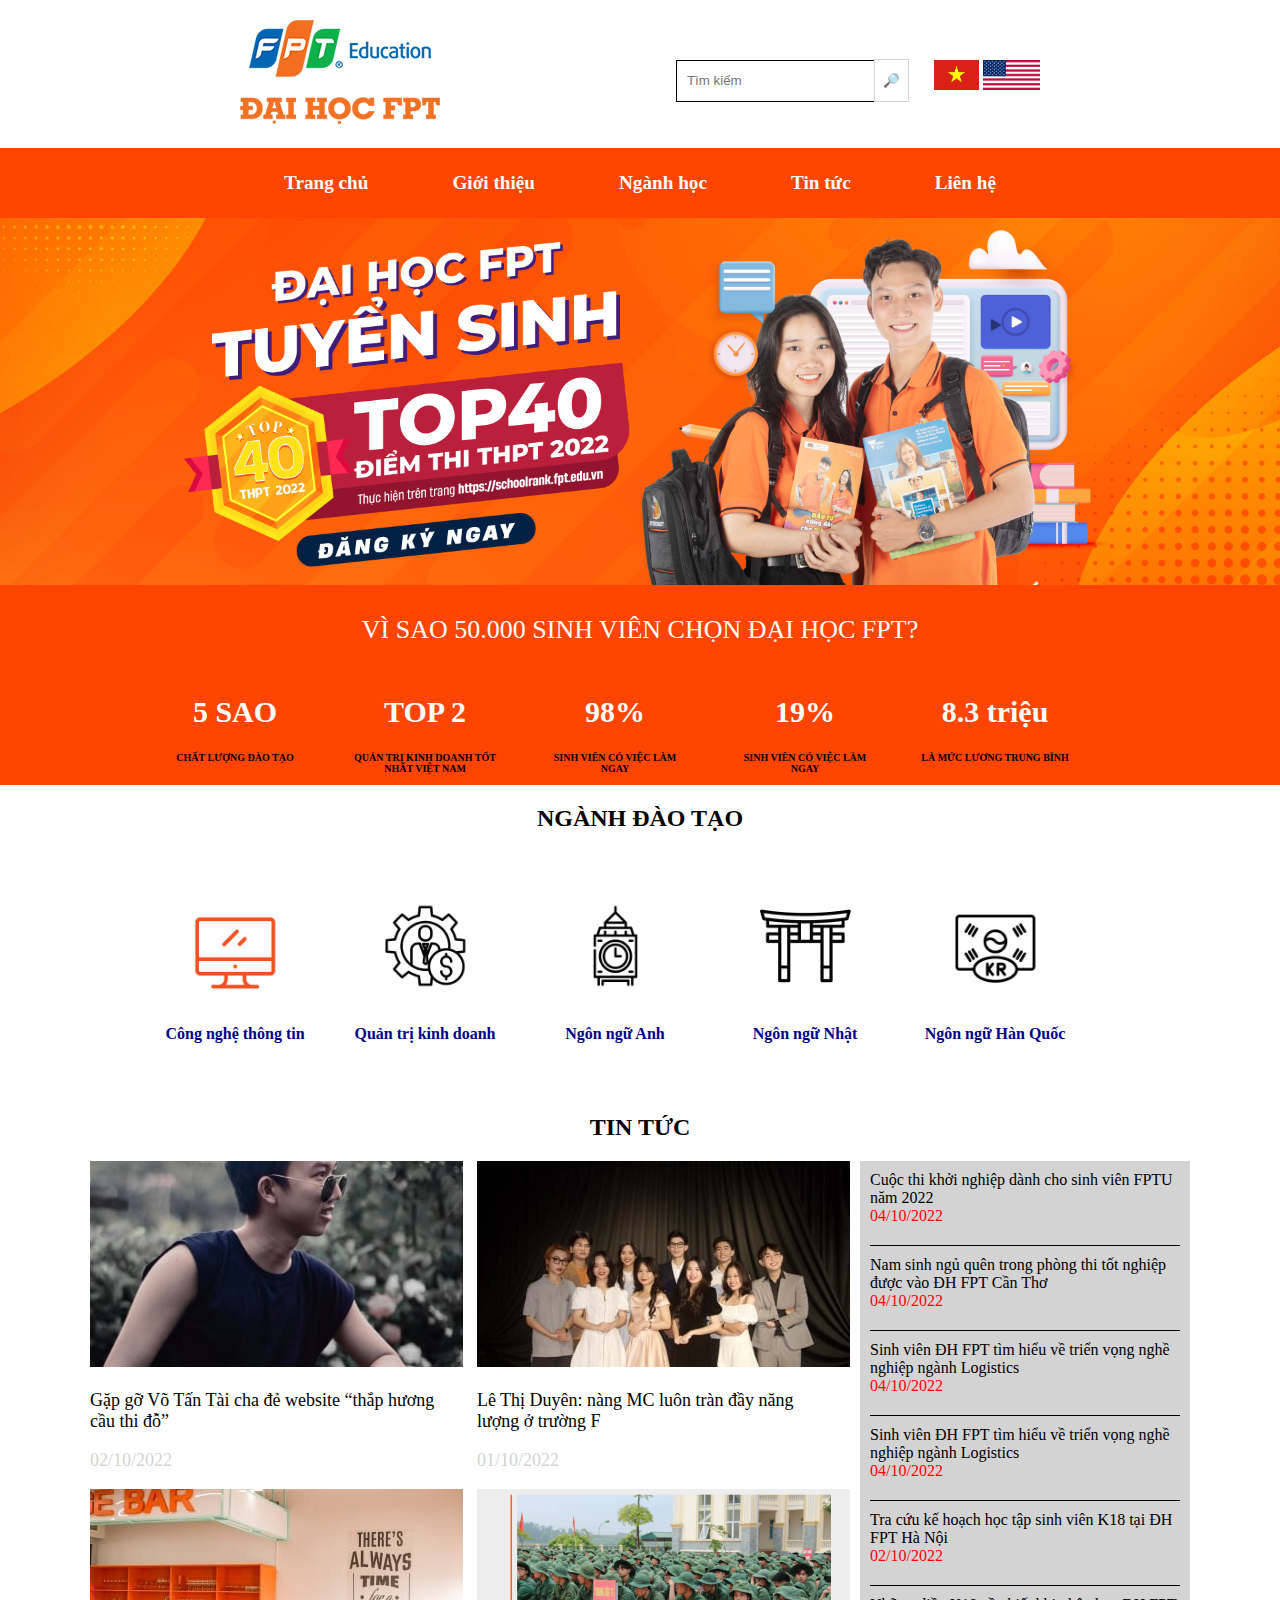
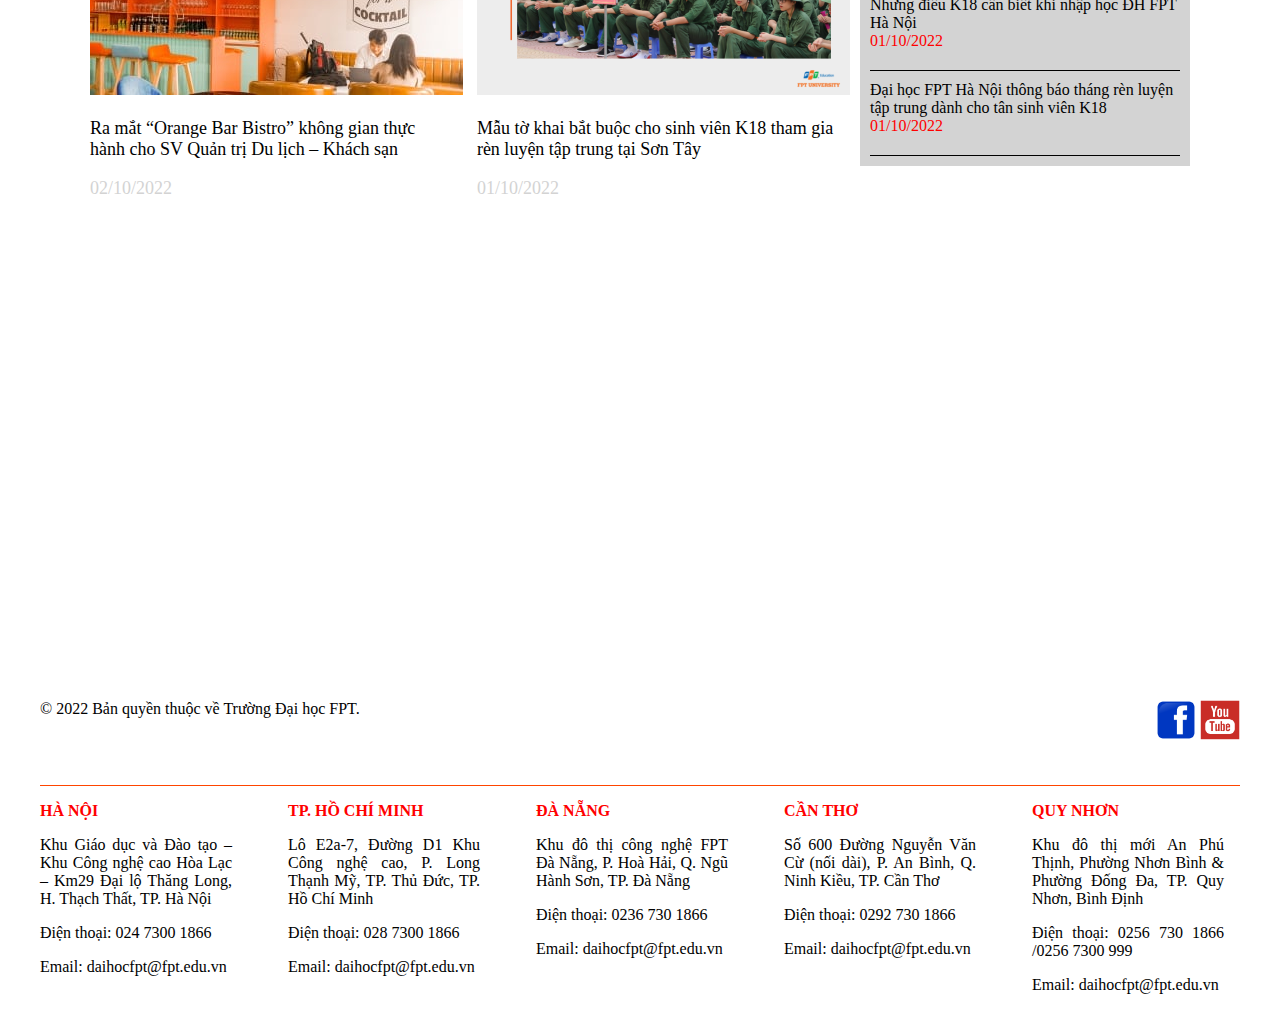
<file: index.html>
<!DOCTYPE html>
<html lang="en">

<head>
    <meta charset="UTF-8">
    <meta http-equiv="X-UA-Compatible" content="IE=edge">
    <meta name="viewport" content="width=device-width, initial-scale=1.0">
    <title>Trang chủ</title>
    <link rel="stylesheet" href="css/style.css">
</head>

<body>
    <header>
        <div class="header">
            <img class="logo" src="images/logo.png" alt="">
            <div class="header-right">
                <div class="header-right-right">
                    <img src="images/vn.png" alt="">
                    <img src="images/us.png" alt="">
                </div>
                <form class="header-right" action="">
                    <input class="tim-kiem" type="text" placeholder="Tìm kiếm">
                    <button class="nut-tim-kỉem">🔎</button>
                </form>
            </div>
        </div>
    </header>
    <nav class="menu">
        <ul>
            <li><a href="index.html">Trang chủ</a></li>
            <li><a href="gttapdoanfpt.html">Giới thiệu</a></li>
            <li>
                <a href="nganhdaotao.html">Ngành học</a>
                <ul>
                    <li><a href="nganhhoc.html">Công nghệ thông tin</a></li>
                    <li><a href="nganhhoc.html">Quản trị kinh doanh</a></li>
                    <li><a href="nganhhoc.html">Ngôn ngữ Anh</a></li>
                    <li><a href="nganhhoc.html">Ngôn ngữ Nhật</a></li>
                    <li><a href="nganhhoc.html">Ngôn ngữ Hàn Quốc</a></li>
                </ul>
            </li>
            <li><a href="tintuc.html">Tin tức</a></li>
            <li><a href="contact.html">Liên hệ</a></li>
        </ul>
    </nav>
    <img class="banner" src="images/banner.png" alt="">
    <article>
        <div class="info">
            <div class="info-top">
                VÌ SAO 50.000 SINH VIÊN CHỌN ĐẠI HỌC FPT?
            </div>
            <div class="info-bottom">
                <div class="cl">
                    <div class="title-info">5 SAO</div>
                    <div class="content-info">CHẤT LƯỢNG ĐÀO TẠO</div>
                </div>
                <div class="cl">
                    <div class="title-info">TOP 2</div>
                    <div class="content-info">QUẢN TRỊ KINH DOANH
                        TỐT NHẤT VIỆT NAM</div>
                </div>
                <div class="cl">
                    <div class="title-info">98%</div>
                    <div class="content-info">SINH VIÊN CÓ
                        VIỆC LÀM NGAY</div>
                </div>
                <div class="cl">
                    <div class="title-info">19%</div>
                    <div class="content-info">SINH VIÊN CÓ
                        VIỆC LÀM NGAY</div>
                </div>
                <div class="cl">
                    <div class="title-info">8.3 triệu</div>
                    <div class="content-info">LÀ MỨC LƯƠNG
                        TRUNG BÌNH</div>
                </div>
            </div>
        </div>

        <div class="nganhdt">
            <h2>NGÀNH ĐÀO TẠO</h2>
            <a class="coldt" href="nganhdaotao.html">
                <img src="images/course_8.webp" alt="">
                <div class="nddt">
                    Công nghệ thông tin
                </div>
            </a>
            <a class="coldt" href="nganhdaotao.html">
                <img src="images/course_11056.webp" alt="">
                <div class="nddt">
                    Quản trị kinh doanh
                </div>
            </a>
            <a class="coldt" href="nganhdaotao.html">
                <img src="images/course_27.webp" alt="">
                <div class="nddt">
                    Ngôn ngữ Anh
                </div>
            </a>
            <a class="coldt" href="nganhdaotao.html">
                <img src="images/course_28.webp" alt="">
                <div class="nddt">
                    Ngôn ngữ Nhật
                </div>
            </a>
            <a class="coldt" href="nganhdaotao.html">
                <img src="images/course_4471.webp" alt="">
                <div class="nddt">
                    Ngôn ngữ Hàn Quốc
                </div>
            </a>
        </div>
        <div class="tin-tuc-chu">
            <h2>TIN TỨC</h2>
            <div class="tin">
                <div class="tin-tuc-trai">
                    <div class="h">
                        <div class="tintuc1">
                            <a href="tin-tuc-chi-tiet.html">
                                <img src="images/trang-chu-tin-trai1.webp" alt="">
                                <p>Gặp gỡ Võ Tấn Tài cha đẻ website “thắp hương cầu thi đỗ”</p>
                                <p class="ngay">02/10/2022</p>
                            </a>

                        </div>
                        <div class="tintuc2">
                            <a href="tin-tuc-chi-tiet.html">
                                <img src="images/trang-chu-tin-trai2.webp" alt="">
                                <p>Lê Thị Duyên: nàng MC luôn tràn đầy năng lượng ở trường F</p>
                                <p class="ngay">01/10/2022</p>
                            </a>
                        </div>
                    </div>
                    <div class="h">
                        <div class="tintuc1">
                            <a href="tin-tuc-chi-tiet.html">
                                <img src="images/trang-chu-tin-trai3.webp" alt="">
                                <p>Ra mắt “Orange Bar Bistro” không gian thực hành cho SV Quản trị Du lịch – Khách sạn
                                </p>
                                <p class="ngay">02/10/2022</p>
                            </a>

                        </div>
                        <div class="tintuc2">
                            <a href="tin-tuc-chi-tiet.html">
                                <img src="images/trang-chu-tin-trai4.webp" alt="">
                                <p>Mẫu tờ khai bắt buộc cho sinh viên K18 tham gia rèn luyện tập trung tại Sơn Tây</p>
                                <p class="ngay">01/10/2022</p>
                            </a>
                        </div>
                    </div>
                </div>
                <div class="tin-tuc-phai">
                    <div class="tin-phai">
                        <a href="tin-tuc-chi-tiet.html">Cuộc thi khởi nghiệp dành cho sinh viên FPTU năm 2022 <br>
                            <span>04/10/2022</span>
                        </a>
                    </div>
                    <div class="tin-phai">
                        <a href="tin-tuc-chi-tiet.html">Nam sinh ngủ quên trong phòng thi tốt nghiệp được vào ĐH FPT Cần
                            Thơ<br>
                            <span>04/10/2022</span>
                        </a>
                    </div>
                    <div class="tin-phai">
                        <a href="tin-tuc-chi-tiet.html">Sinh viên ĐH FPT tìm hiểu về triển vọng nghề nghiệp ngành
                            Logistics<br>
                            <span>04/10/2022</span>
                        </a>
                    </div>
                    <div class="tin-phai">
                        <a href="tin-tuc-chi-tiet.html">Sinh viên ĐH FPT tìm hiểu về triển vọng nghề nghiệp ngành
                            Logistics<br>
                            <span>04/10/2022</span>
                        </a>
                    </div>
                    <div class="tin-phai">
                        <a href="tin-tuc-chi-tiet.html">Tra cứu kế hoạch học tập sinh viên K18 tại ĐH FPT Hà Nội<br>
                            <span>02/10/2022</span>
                        </a>
                    </div>
                    <div class="tin-phai">
                        <a href="tin-tuc-chi-tiet.html">Những điều K18 cần biết khi nhập học ĐH FPT Hà Nội<br>
                            <span>01/10/2022</span>
                        </a>
                    </div>
                    <div class="tin-phai">
                        <a href="tin-tuc-chi-tiet.html">Đại học FPT Hà Nội thông báo tháng rèn luyện tập trung dành cho
                            tân sinh viên K18<br>
                            <span>01/10/2022</span>
                        </a>
                    </div>
                </div>
            </div>
        </div>
        <div class="intro">
            <iframe width="560" height="315" src="https://www.youtube.com/embed/5BQ00cZzIk0"
                title="YouTube video player" frameborder="0"
                allow="accelerometer; autoplay; clipboard-write; encrypted-media; gyroscope; picture-in-picture"
                allowfullscreen></iframe>
        </div>
    </article>
    <footer>
        <div class="footer-top">
            <p class="copyright">© 2022 Bản quyền thuộc về Trường Đại học FPT.</p>
            <p class="facebook">
                <a href="https://www.facebook.com/daihocfpt"><img src="images/facebook-logo-3.png" alt=""></a>
                <a href="https://www.youtube.com/channel/UC4vAAvyjYMpirmYayY4_lHQ/featured"><img src="images/youtube-logo-icon-vector-27990510.jpg " alt=""></a>
            </p>
        </div>
        <div class="col-1">
            <p class="cs">HÀ NỘI</p>
            <p>Khu Giáo dục và Đào tạo – Khu Công nghệ cao Hòa Lạc – Km29 Đại lộ Thăng Long, H. Thạch Thất, TP. Hà Nội
            </p>

            <p>Điện thoại: 024 7300 1866</p>

            <p>Email: daihocfpt@fpt.edu.vn</p>
        </div>
        <div class="col-2">
            <p class="cs">TP. HỒ CHÍ MINH</p>
            <p>Lô E2a-7, Đường D1 Khu Công nghệ cao, P. Long Thạnh Mỹ, TP. Thủ Đức, TP. Hồ Chí Minh</p>

            <p>Điện thoại: 028 7300 1866</p>

            <p>Email: daihocfpt@fpt.edu.vn</p>
        </div>
        <div class="col-3">
            <p class="cs">ĐÀ NẴNG</p>
            <p>Khu đô thị công nghệ FPT Đà Nẵng, P. Hoà Hải, Q. Ngũ Hành Sơn, TP. Đà Nẵng</p>

            <p>Điện thoại: 0236 730 1866</p>

            <p>Email: daihocfpt@fpt.edu.vn</p>
        </div>
        <div class="col-4">
            <p class="cs">CẦN THƠ</p>
            <p>Số 600 Đường Nguyễn Văn Cừ (nối dài), P. An Bình, Q. Ninh Kiều, TP. Cần Thơ</p>

            <p>Điện thoại: 0292 730 1866</p>

            <p>Email: daihocfpt@fpt.edu.vn</p>
        </div>
        <div class="col-5">
            <p class="cs">QUY NHƠN</p>
            <p>Khu đô thị mới An Phú Thịnh, Phường Nhơn Bình & Phường Đống Đa, TP. Quy Nhơn, Bình
                Định</p>

            <p>Điện thoại: 0256 730 1866 /0256 7300 999</p>

            <p>Email: daihocfpt@fpt.edu.vn</p>
        </div>

    </footer>
</body>

</html>
</file>
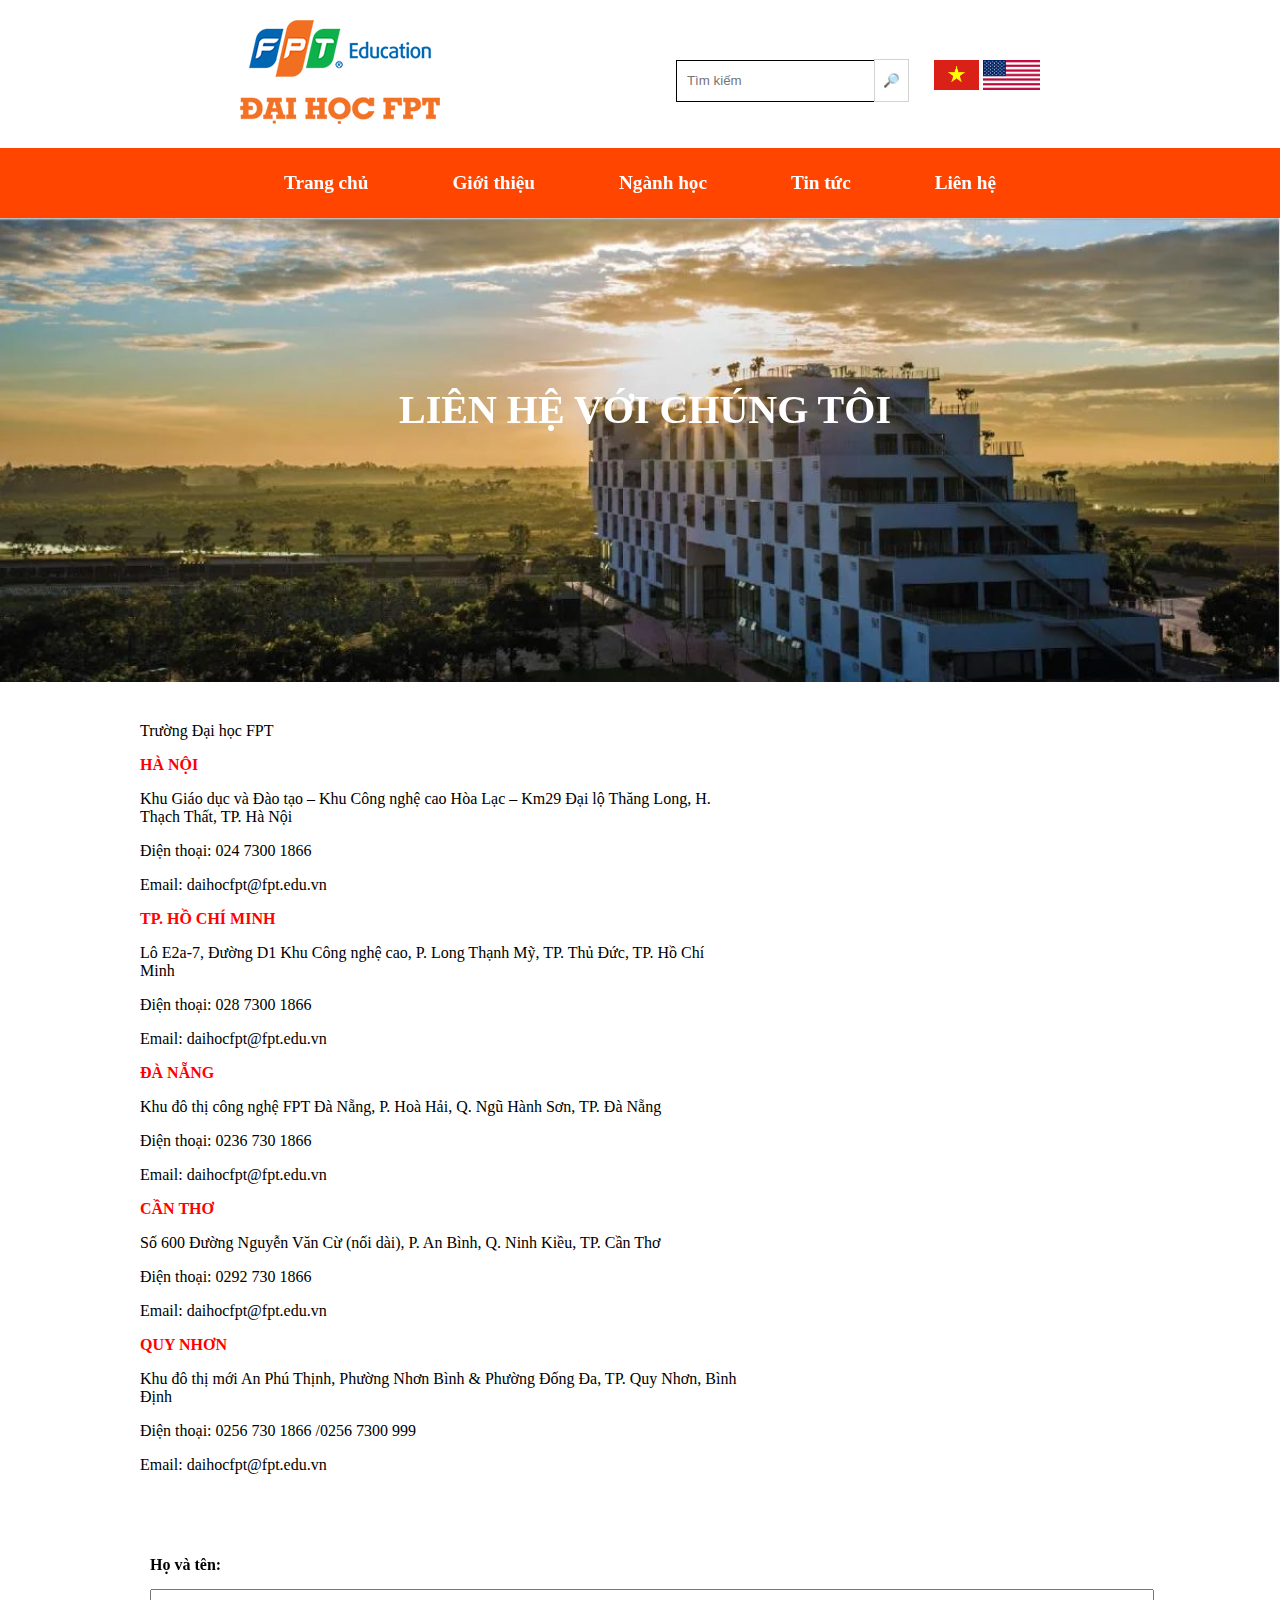
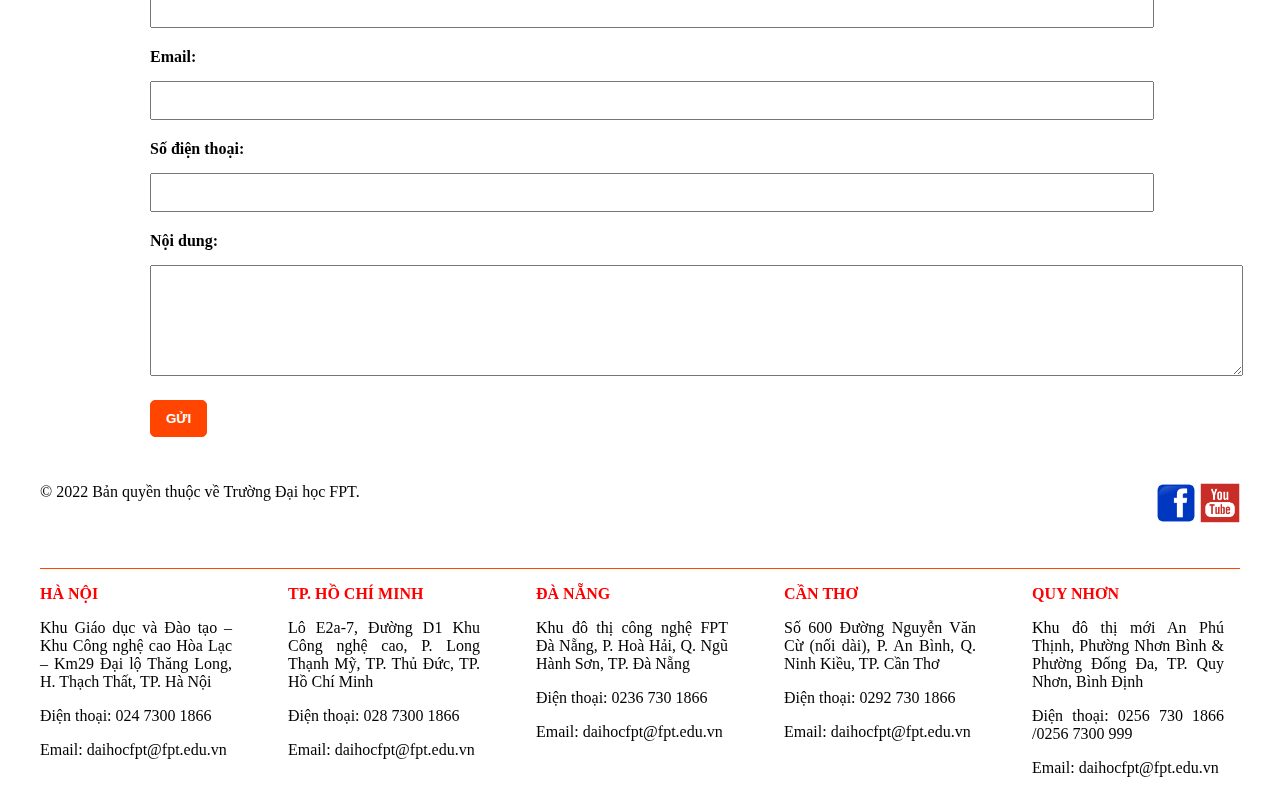
<file: contact.html>
<!DOCTYPE html>
<html lang="en">

<head>
    <meta charset="UTF-8">
    <meta http-equiv="X-UA-Compatible" content="IE=edge">
    <meta name="viewport" content="width=device-width, initial-scale=1.0">
    <title>Liên hệ với chúng tôi - Trường Đại học FPT</title>
    <link rel="stylesheet" href="css/style.css">
    <link rel="stylesheet" href="css/contact.css">
</head>

<body>
    <header>
        <div class="header">
            <img class="logo" src="images/logo.png" alt="">
            <div class="header-right">
                <div class="header-right-right">
                    <img src="images/vn.png" alt="">
                    <img src="images/us.png" alt="">
                </div>
                <form class="header-right" action="">
                    <input class="tim-kiem" type="text" placeholder="Tìm kiếm">
                    <button class="nut-tim-kỉem">🔎</button>
                </form>
            </div>
        </div>
    </header>
    <nav class="menu">
        <ul>
            <li><a href="index.html">Trang chủ</a></li>
            <li><a href="gttapdoanfpt.html">Giới thiệu</a></li>
            <li>
                <a href="nganhdaotao.html">Ngành học</a>
                <ul>
                    <li><a href="nganhhoc.html">Công nghệ thông tin</a></li>
                    <li><a href="nganhhoc.html">Quản trị kinh doanh</a></li>
                    <li><a href="nganhhoc.html">Ngôn ngữ Anh</a></li>
                    <li><a href="nganhhoc.html">Ngôn ngữ Nhật</a></li>
                    <li><a href="nganhhoc.html">Ngôn ngữ Hàn Quốc</a></li>
                </ul>
            </li>
            <li><a href="tintuc.html">Tin tức</a></li>
            <li><a href="contact.html">Liên hệ</a></li>
        </ul>
    </nav>
    <img class="banner-contact" src="images/header.webp" alt="">
    <div class="contact-title">LIÊN HỆ VỚI CHÚNG TÔI</div>
    <article>
        <div class="contact-info">
            <div class="address">
                <p>Trường Đại học FPT</p>
                <p class="cs">HÀ NỘI</p>
                <p>Khu Giáo dục và Đào tạo – Khu Công nghệ cao Hòa Lạc – Km29 Đại lộ Thăng Long, H. Thạch Thất, TP. Hà
                    Nội
                </p>

                <p>Điện thoại: 024 7300 1866</p>

                <p>Email: daihocfpt@fpt.edu.vn</p>

                <p class="cs">TP. HỒ CHÍ MINH</p>
                <p>Lô E2a-7, Đường D1 Khu Công nghệ cao, P. Long Thạnh Mỹ, TP. Thủ Đức, TP. Hồ Chí Minh</p>

                <p>Điện thoại: 028 7300 1866</p>

                <p>Email: daihocfpt@fpt.edu.vn</p>

                <p class="cs">ĐÀ NẴNG</p>
                <p>Khu đô thị công nghệ FPT Đà Nẵng, P. Hoà Hải, Q. Ngũ Hành Sơn, TP. Đà Nẵng</p>

                <p>Điện thoại: 0236 730 1866</p>

                <p>Email: daihocfpt@fpt.edu.vn</p>

                <p class="cs">CẦN THƠ</p>
                <p>Số 600 Đường Nguyễn Văn Cừ (nối dài), P. An Bình, Q. Ninh Kiều, TP. Cần Thơ</p>

                <p>Điện thoại: 0292 730 1866</p>

                <p>Email: daihocfpt@fpt.edu.vn</p>

                <p class="cs">QUY NHƠN</p>
                <p>Khu đô thị mới An Phú Thịnh, Phường Nhơn Bình & Phường Đống Đa, TP. Quy Nhơn, Bình
                    Định</p>

                <p>Điện thoại: 0256 730 1866 /0256 7300 999</p>

                <p>Email: daihocfpt@fpt.edu.vn</p>
            </div>
            <div class="map">
                <iframe
                    src="https://www.google.com/maps/embed?pb=!1m18!1m12!1m3!1d3724.482013771292!2d105.52448481485412!3d21.013390986006684!2m3!1f0!2f0!3f0!3m2!1i1024!2i768!4f13.1!3m3!1m2!1s0x3134512c753eddb7%3A0x2b504d94479a0fda!2zUGjDsm5nIHR1eeG7g24gc2luaCAtIMSQ4bqhaSBo4buNYyBGUFQgSMOgIE7hu5lp!5e0!3m2!1svi!2s!4v1665049399229!5m2!1svi!2s"
                    width="400" height="300" style="border:0;" allowfullscreen="" loading="lazy"
                    referrerpolicy="no-referrer-when-downgrade"></iframe>
                <iframe
                    src="https://www.google.com/maps/embed?pb=!1m18!1m12!1m3!1d3918.610010498175!2d106.80769431471899!3d10.841127592277612!2m3!1f0!2f0!3f0!3m2!1i1024!2i768!4f13.1!3m3!1m2!1s0x31752731176b07b1%3A0xb752b24b379bae5e!2zVHLGsOG7nW5nIMSQ4bqhaSBo4buNYyBGUFQgVFAuIEhDTQ!5e0!3m2!1svi!2s!4v1665049728925!5m2!1svi!2s"
                    width="400" height="300" style="border:0;" allowfullscreen="" loading="lazy"
                    referrerpolicy="no-referrer-when-downgrade"></iframe>
                <iframe
                    src="https://www.google.com/maps/embed?pb=!1m18!1m12!1m3!1d15342.826666546609!2d108.25271122708114!3d15.976687723009173!2m3!1f0!2f0!3f0!3m2!1i1024!2i768!4f13.1!3m3!1m2!1s0x314211bb4697b369%3A0x15509d7229defad6!2zS2h1IMSQw7QgVGjhu4sgRlBUIMSQw6AgTuG6tW5n!5e0!3m2!1svi!2s!4v1665049964225!5m2!1svi!2s"
                    width="400" height="300" style="border:0;" allowfullscreen="" loading="lazy"
                    referrerpolicy="no-referrer-when-downgrade"></iframe>

                <iframe
                    src="https://www.google.com/maps/embed?pb=!1m18!1m12!1m3!1d15716.20622010937!2d105.71429343955077!3d10.012600400000006!2m3!1f0!2f0!3f0!3m2!1i1024!2i768!4f13.1!3m3!1m2!1s0x31a089e3c9b15bdd%3A0x4515f9b734651a19!2zVHLGsOG7nW5nIFBo4buVIFRow7RuZyBGUFQgQ-G6p24gVGjGoQ!5e0!3m2!1svi!2s!4v1665049929418!5m2!1svi!2s"
                    width="400" height="300" style="border:0;" allowfullscreen="" loading="lazy"
                    referrerpolicy="no-referrer-when-downgrade"></iframe>
                <iframe
                    src="https://www.google.com/maps/embed?pb=!1m18!1m12!1m3!1d3874.691908545943!2d109.21785811474957!3d13.797437090317924!2m3!1f0!2f0!3f0!3m2!1i1024!2i768!4f13.1!3m3!1m2!1s0x316f6b754c4e072b%3A0x73cd4ccdfc9a406c!2zS2h1IMSQw7QgVGjhu4sgQW4gUGjDuiBUaOG7i25oIFF1eSBOaMahbg!5e0!3m2!1svi!2s!4v1665049989457!5m2!1svi!2s"
                    width="400" height="300" style="border:0;" allowfullscreen="" loading="lazy"
                    referrerpolicy="no-referrer-when-downgrade"></iframe>
            </div>
        </div>
        <form action="" class="form-contact">
            <div class="form-group">
                <div class="name"><label for="">Họ và tên:</label></div>
                <input type="text" class="hoten" required>
            </div>
            <div class="form-group">
                <div class="email"><label for="">Email:</label></div>
                <input type="text" class="email" pattern="[a-z0-9._%+-]+@[a-z0-9.-]+\.[a-z]{2,4}$" required>
            </div>
            </div>
            <div class="form-group">
                <div class="sdt"><label for="">Số điện thoại:</label></div>
                <input type="text" class="sdt" required>
            </div>
            </div>
            <div class="form-group">
                <div class="nd"><label for="">Nội dung:</label></div>
                <textarea name="nd" id="" cols="134" rows="7"></textarea>
            </div>
            <div class="form-group">
                <button>GỬI</button>
            </div>
        </form>
    </article>
    <footer>
        <div class="footer-top">
            <p class="copyright">© 2022 Bản quyền thuộc về Trường Đại học FPT.</p>
            <p class="facebook">
                <a href="https://www.facebook.com/daihocfpt"><img src="images/facebook-logo-3.png" alt=""></a>
                <a href="https://www.youtube.com/channel/UC4vAAvyjYMpirmYayY4_lHQ/featured"><img src="images/youtube-logo-icon-vector-27990510.jpg " alt=""></a>
            </p>
        </div>
        <div class="col-1">
            <p class="cs">HÀ NỘI</p>
            <p>Khu Giáo dục và Đào tạo – Khu Công nghệ cao Hòa Lạc – Km29 Đại lộ Thăng Long, H. Thạch Thất, TP. Hà Nội
            </p>

            <p>Điện thoại: 024 7300 1866</p>

            <p>Email: daihocfpt@fpt.edu.vn</p>
        </div>
        <div class="col-2">
            <p class="cs">TP. HỒ CHÍ MINH</p>
            <p>Lô E2a-7, Đường D1 Khu Công nghệ cao, P. Long Thạnh Mỹ, TP. Thủ Đức, TP. Hồ Chí Minh</p>

            <p>Điện thoại: 028 7300 1866</p>

            <p>Email: daihocfpt@fpt.edu.vn</p>
        </div>
        <div class="col-3">
            <p class="cs">ĐÀ NẴNG</p>
            <p>Khu đô thị công nghệ FPT Đà Nẵng, P. Hoà Hải, Q. Ngũ Hành Sơn, TP. Đà Nẵng</p>

            <p>Điện thoại: 0236 730 1866</p>

            <p>Email: daihocfpt@fpt.edu.vn</p>
        </div>
        <div class="col-4">
            <p class="cs">CẦN THƠ</p>
            <p>Số 600 Đường Nguyễn Văn Cừ (nối dài), P. An Bình, Q. Ninh Kiều, TP. Cần Thơ</p>

            <p>Điện thoại: 0292 730 1866</p>

            <p>Email: daihocfpt@fpt.edu.vn</p>
        </div>
        <div class="col-5">
            <p class="cs">QUY NHƠN</p>
            <p>Khu đô thị mới An Phú Thịnh, Phường Nhơn Bình & Phường Đống Đa, TP. Quy Nhơn, Bình
                Định</p>

            <p>Điện thoại: 0256 730 1866 /0256 7300 999</p>

            <p>Email: daihocfpt@fpt.edu.vn</p>
        </div>

    </footer>
</body>

</html>
</file>
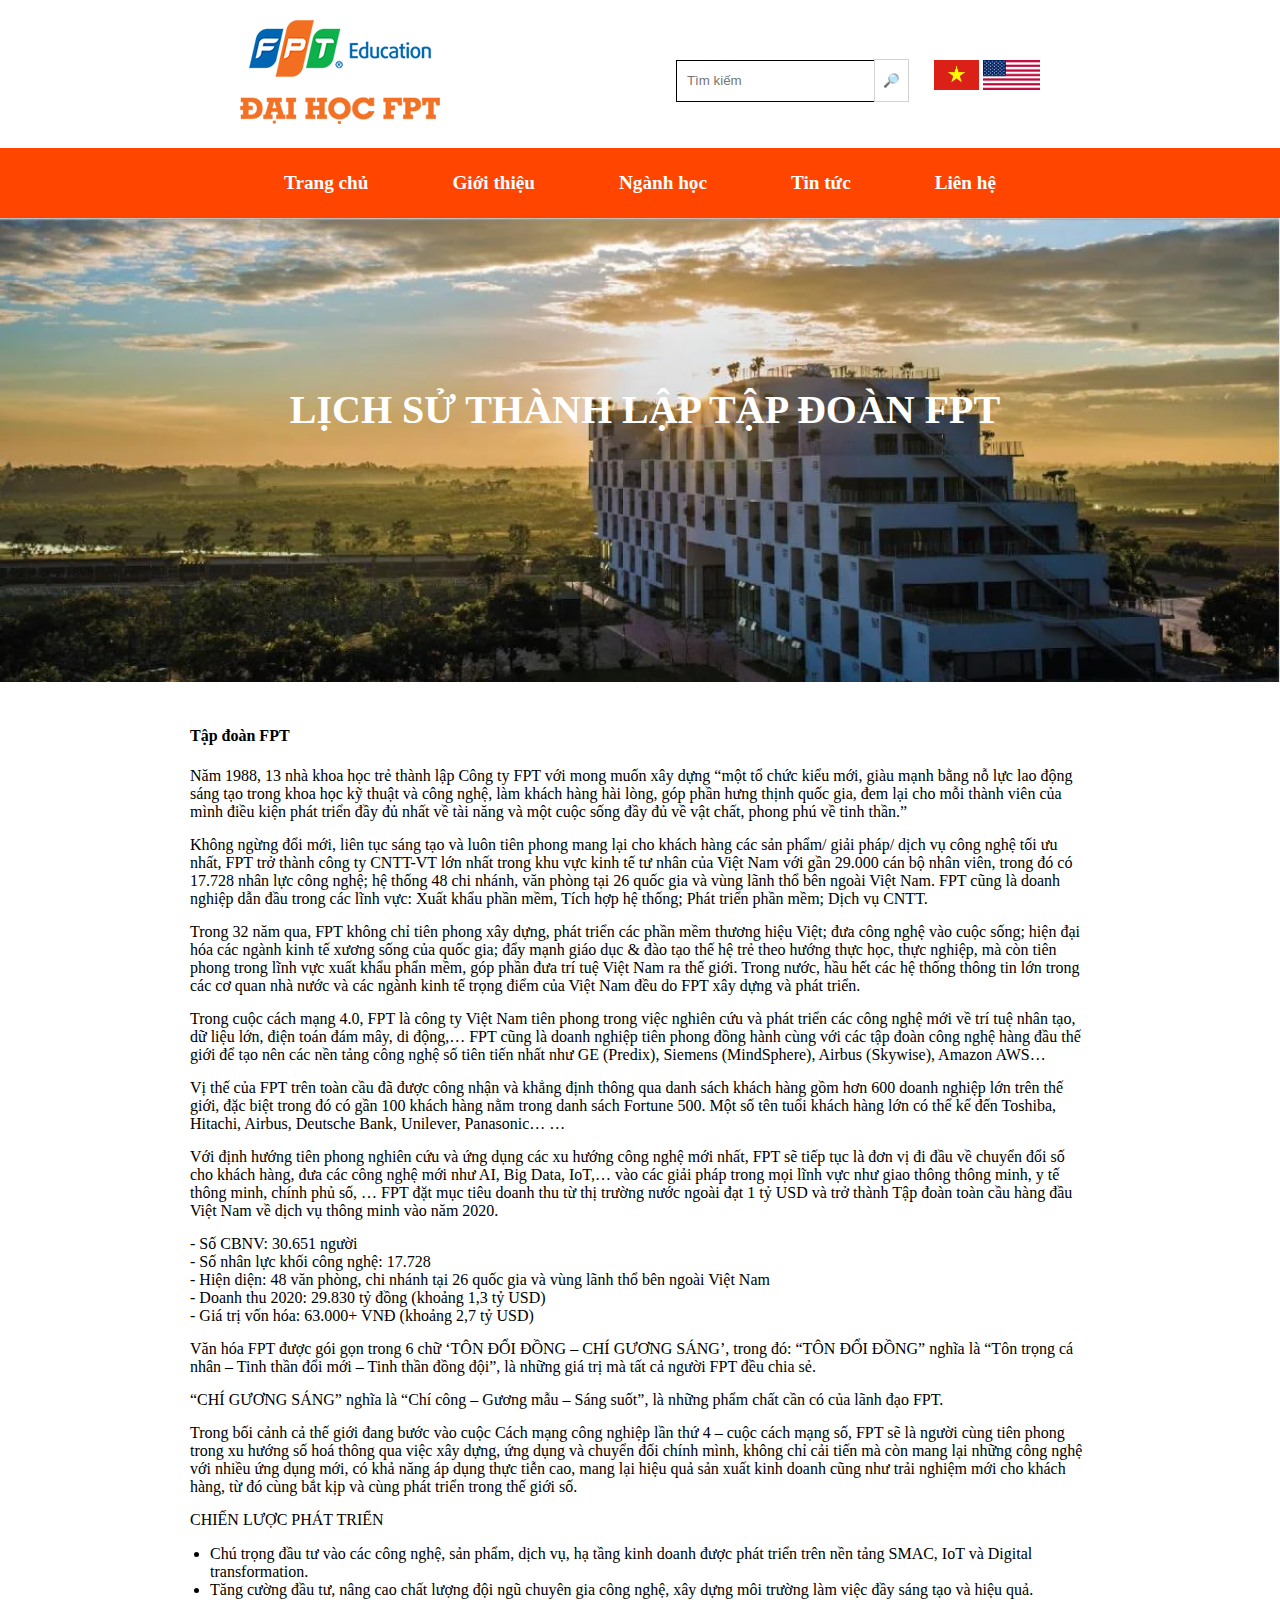
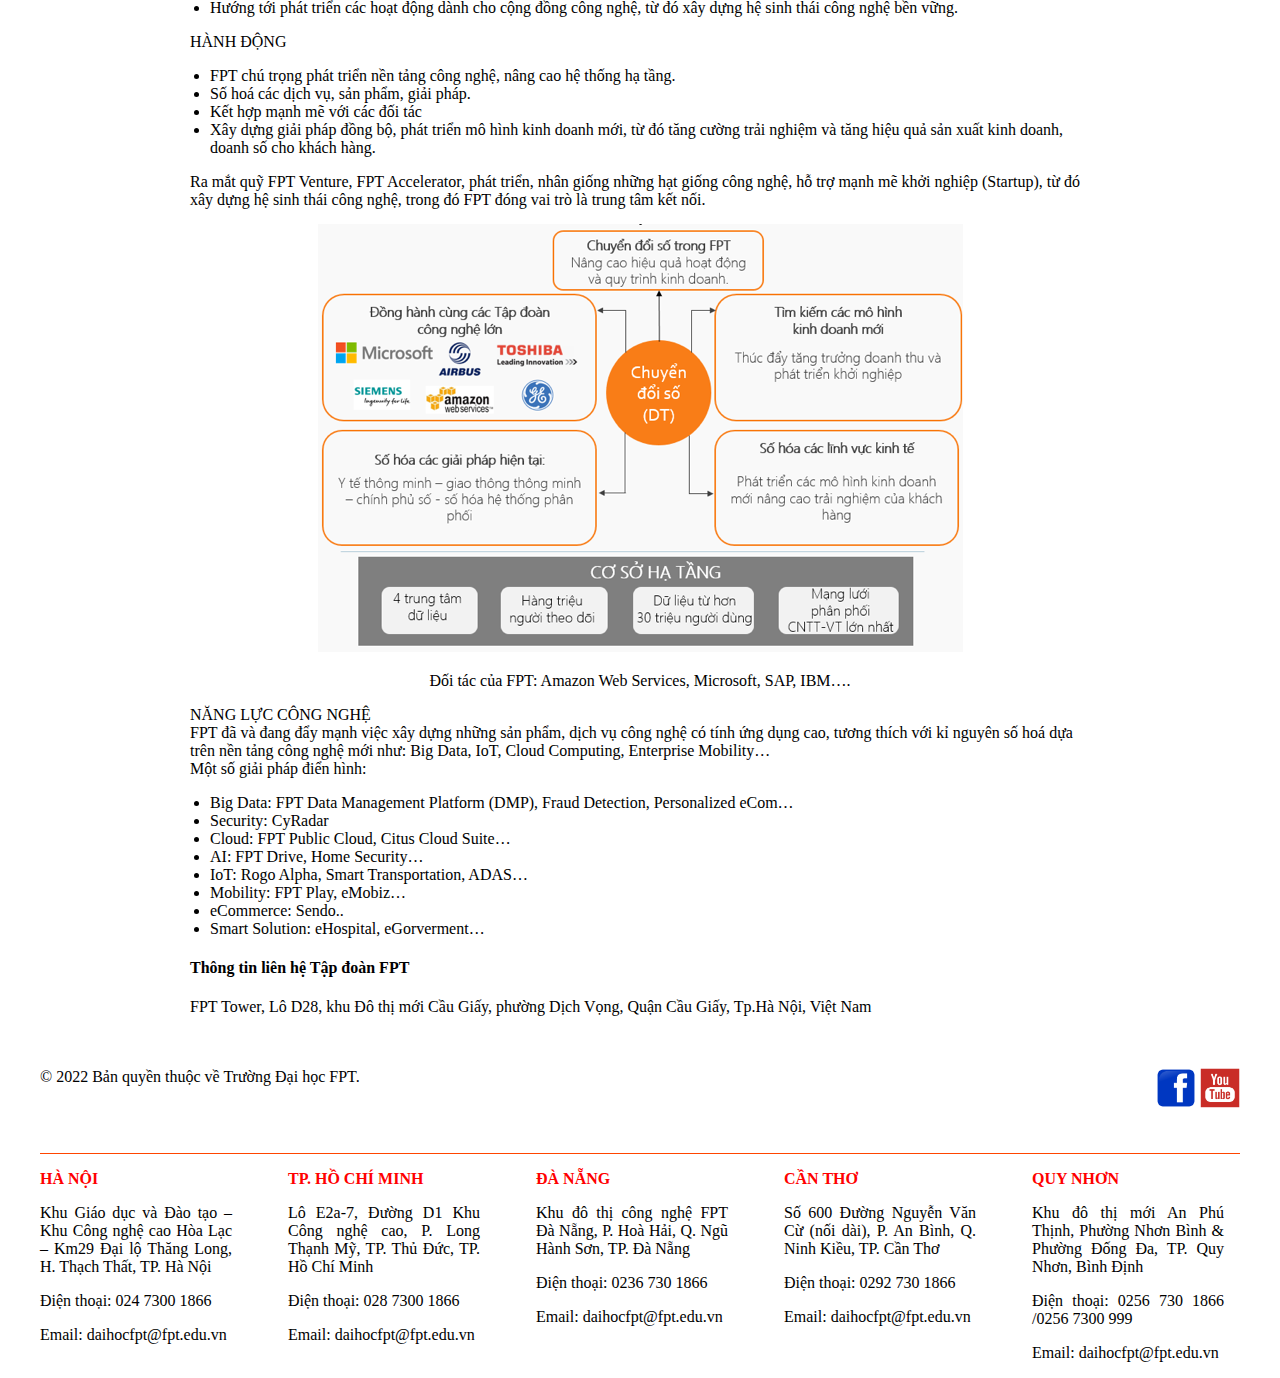
<file: gttapdoanfpt.html>
<!DOCTYPE html>
<html lang="en">

<head>
    <meta charset="UTF-8">
    <meta http-equiv="X-UA-Compatible" content="IE=edge">
    <meta name="viewport" content="width=device-width, initial-scale=1.0">
    <title>Giới thiệu - Trường Đại học FPT</title>
    <link rel="stylesheet" href="css/style.css">
    <link rel="stylesheet" href="css/gttapdoanfpt.css">
</head>

<body>
    <header>
        <div class="header">
            <img class="logo" src="images/logo.png" alt="">
            <div class="header-right">
                <div class="header-right-right">
                    <img src="images/vn.png" alt="">
                    <img src="images/us.png" alt="">
                </div>
                <form class="header-right" action="">
                    <input class="tim-kiem" type="text" placeholder="Tìm kiếm">
                    <button class="nut-tim-kỉem">🔎</button>
                </form>
            </div>
        </div>
    </header>
    <nav class="menu">
        <ul>
            <li><a href="index.html">Trang chủ</a></li>
            <li><a href="gttapdoanfpt.html">Giới thiệu</a></li>
            <li>
                <a href="nganhdaotao.html">Ngành học</a>
                <ul>
                    <li><a href="nganhhoc.html">Công nghệ thông tin</a></li>
                    <li><a href="nganhhoc.html">Quản trị kinh doanh</a></li>
                    <li><a href="nganhhoc.html">Ngôn ngữ Anh</a></li>
                    <li><a href="nganhhoc.html">Ngôn ngữ Nhật</a></li>
                    <li><a href="nganhhoc.html">Ngôn ngữ Hàn Quốc</a></li>
                </ul>
            </li>
            <li><a href="tintuc.html">Tin tức</a></li>
            <li><a href="contact.html">Liên hệ</a></li>
        </ul>
    </nav>
    <img class="banner-contact" src="images/header.webp" alt="">
    <div class="contact-title">LỊCH SỬ THÀNH LẬP TẬP ĐOÀN FPT</div>
    <article>
        <div class="frame">
            <h4>Tập đoàn FPT</h4>
            <div class="noidung">
                Năm 1988, 13 nhà khoa học trẻ thành lập Công ty FPT với mong muốn xây dựng “một tổ chức kiểu mới, giàu
                mạnh bằng nỗ lực lao động sáng tạo trong khoa học kỹ thuật và công nghệ, làm khách hàng hài lòng, góp
                phần hưng thịnh quốc gia, đem lại cho mỗi thành viên của mình điều kiện phát triển đầy đủ nhất về tài
                năng và một cuộc sống đầy đủ về vật chất, phong phú về tinh thần.”
            </div>
            <div class="noidung">
                Không ngừng đổi mới, liên tục sáng tạo và luôn tiên phong mang lại cho khách hàng các sản phẩm/ giải
                pháp/ dịch vụ công nghệ tối ưu nhất, FPT trở thành công ty CNTT-VT lớn nhất trong khu vực kinh tế tư
                nhân của Việt Nam với gần 29.000 cán bộ nhân viên, trong đó có 17.728 nhân lực công nghệ; hệ thống 48
                chi nhánh, văn phòng tại 26 quốc gia và vùng lãnh thổ bên ngoài Việt Nam. FPT cũng là doanh nghiệp dẫn
                đầu trong các lĩnh vực: Xuất khẩu phần mềm, Tích hợp hệ thống; Phát triển phần mềm; Dịch vụ CNTT.
            </div>
            <div class="noidung">
                Trong 32 năm qua, FPT không chỉ tiên phong xây dựng, phát triển các phần mềm thương hiệu Việt; đưa công
                nghệ vào cuộc sống; hiện đại hóa các ngành kinh tế xương sống của quốc gia; đẩy mạnh giáo dục & đào tạo
                thế hệ trẻ theo hướng thực học, thực nghiệp, mà còn tiên phong trong lĩnh vực xuất khẩu phẩn mềm, góp
                phần đưa trí tuệ Việt Nam ra thế giới. Trong nước, hầu hết các hệ thống thông tin lớn trong các cơ quan
                nhà nước và các ngành kinh tế trọng điểm của Việt Nam đều do FPT xây dựng và phát triển.
            </div>
            <div class="noidung">
                Trong cuộc cách mạng 4.0, FPT là công ty Việt Nam tiên phong trong việc nghiên cứu và phát triển các
                công nghệ mới về trí tuệ nhân tạo, dữ liệu lớn, điện toán đám mây, di động,… FPT cũng là doanh nghiệp
                tiên phong đồng hành cùng với các tập đoàn công nghệ hàng đầu thế giới để tạo nên các nền tảng công nghệ
                số tiên tiến nhất như GE (Predix), Siemens (MindSphere), Airbus (Skywise), Amazon AWS…
            </div>
            <div class="noidung">
                Vị thế của FPT trên toàn cầu đã được công nhận và khẳng định thông qua danh sách khách hàng gồm hơn 600
                doanh nghiệp lớn trên thế giới, đặc biệt trong đó có gần 100 khách hàng nằm trong danh sách Fortune 500.
                Một số tên tuổi khách hàng lớn có thể kể đến Toshiba, Hitachi, Airbus, Deutsche Bank, Unilever,
                Panasonic… …
            </div>
            <div class="noidung">
                Với định hướng tiên phong nghiên cứu và ứng dụng các xu hướng công nghệ mới nhất, FPT sẽ tiếp tục là đơn
                vị đi đầu về chuyển đổi số cho khách hàng, đưa các công nghệ mới như AI, Big Data, IoT,… vào các giải
                pháp trong mọi lĩnh vực như giao thông thông minh, y tế thông minh, chính phủ số, … FPT đặt mục tiêu
                doanh thu từ thị trường nước ngoài đạt 1 tỷ USD và trở thành Tập đoàn toàn cầu hàng đầu Việt Nam về dịch
                vụ thông minh vào năm 2020.
            </div>
            <div class="noidung">
                - Số CBNV: 30.651 người <br>
                - Số nhân lực khối công nghệ: 17.728<br>
                - Hiện diện: 48 văn phòng, chi nhánh tại 26 quốc gia và vùng lãnh thổ bên ngoài Việt Nam<br>
                - Doanh thu 2020: 29.830 tỷ đồng (khoảng 1,3 tỷ USD)<br>
                - Giá trị vốn hóa: 63.000+ VNĐ (khoảng 2,7 tỷ USD)
            </div>
            <div class="noidung">
                Văn hóa FPT được gói gọn trong 6 chữ ‘TÔN ĐỔI ĐỒNG – CHÍ GƯƠNG SÁNG’, trong đó: “TÔN ĐỔI ĐỒNG” nghĩa là
                “Tôn trọng cá nhân – Tinh thần đổi mới – Tinh thần đồng đội”, là những giá trị mà tất cả người FPT đều
                chia sẻ.
            </div>
            <div class="noidung">
                “CHÍ GƯƠNG SÁNG” nghĩa là “Chí công – Gương mẫu – Sáng suốt”, là những phẩm chất cần có của lãnh đạo
                FPT.
            </div>
            <div class="noidung">
                Trong bối cảnh cả thế giới đang bước vào cuộc Cách mạng công nghiệp lần thứ 4 – cuộc cách mạng số, FPT
                sẽ là người cùng tiên phong trong xu hướng số hoá thông qua việc xây dựng, ứng dụng và chuyển đối chính
                mình, không chỉ cải tiến mà còn mang lại những công nghệ với nhiều ứng dụng mới, có khả năng áp dụng
                thực tiễn cao, mang lại hiệu quả sản xuất kinh doanh cũng như trải nghiệm mới cho khách hàng, từ đó cùng
                bắt kịp và cùng phát triển trong thế giới số.
            </div>
            <div class="noidung">
                CHIẾN LƯỢC PHÁT TRIỂN
                <ul>
                    <li>Chú trọng đầu tư vào các công nghệ, sản phẩm, dịch vụ, hạ tầng kinh doanh được phát triển trên
                        nền tảng SMAC, IoT và Digital transformation.</li>
                    <li>Tăng cường đầu tư, nâng cao chất lượng đội ngũ chuyên gia công nghệ, xây dựng môi trường làm
                        việc đầy sáng tạo và hiệu quả.</li>
                    <li>Hướng tới phát triển các hoạt động dành cho cộng đồng công nghệ, từ đó xây dựng hệ sinh thái
                        công nghệ bền vững.</li>
                </ul>
            </div>
            <div class="noidung">
                HÀNH ĐỘNG
                <ul>
                    <li>FPT chú trọng phát triển nền tảng công nghệ, nâng cao hệ thống hạ tầng.</li>
                    <li>Số hoá các dịch vụ, sản phẩm, giải pháp.</li>
                    <li>Kết hợp mạnh mẽ với các đối tác</li>
                    <li>Xây dựng giải pháp đồng bộ, phát triển mô hình kinh doanh mới, từ đó tăng cường trải nghiệm và
                        tăng hiệu quả sản xuất kinh doanh, doanh số cho khách hàng.</li>
                </ul>
            </div>
            <div class="noidung">
                Ra mắt quỹ FPT Venture, FPT Accelerator, phát triển, nhân giống những hạt giống công nghệ, hỗ trợ mạnh
                mẽ khởi nghiệp (Startup), từ đó xây dựng hệ sinh thái công nghệ, trong đó FPT đóng vai trò là trung tâm
                kết nối.
            </div>
            <div class="noidungcen">
                <img src="images/gttapdoanfpt.webp" alt="">
                <p>Đối tác của FPT: Amazon Web Services, Microsoft, SAP, IBM….</p>
            </div>
            <div class="noidung">
                NĂNG LỰC CÔNG NGHỆ <br>
                FPT đã và đang đẩy mạnh việc xây dựng những sản phẩm, dịch vụ công nghệ có tính ứng dụng cao, tương
                thích với kỉ nguyên số hoá dựa trên nền tảng công nghệ mới như: Big Data, IoT, Cloud Computing,
                Enterprise Mobility…<br>
                Một số giải pháp điển hình:
                <ul>
                    <li>Big Data: FPT Data Management Platform (DMP), Fraud Detection, Personalized eCom…</li>
                    <li>Security: CyRadar</li>
                    <li>Cloud: FPT Public Cloud, Citus Cloud Suite…</li>
                    <li>AI: FPT Drive, Home Security…</li>
                    <li>IoT: Rogo Alpha, Smart Transportation, ADAS…</li>
                    <li>Mobility: FPT Play, eMobiz…</li>
                    <li>eCommerce: Sendo..                    </li>
                    <li>Smart Solution: eHospital, eGorverment…</li>
                </ul>
            </div>
            <div class="noidung">
                <h4>Thông tin liên hệ Tập đoàn FPT</h4>
                <p>FPT Tower, Lô D28, khu Đô thị mới Cầu Giấy, phường Dịch Vọng, Quận Cầu Giấy, Tp.Hà Nội, Việt Nam</p>
            </div>
        </div>
    </article>
    <footer>
        <div class="footer-top">
            <p class="copyright">© 2022 Bản quyền thuộc về Trường Đại học FPT.</p>
            <p class="facebook">
                <a href="https://www.facebook.com/daihocfpt"><img src="images/facebook-logo-3.png" alt=""></a>
                <a href="https://www.youtube.com/channel/UC4vAAvyjYMpirmYayY4_lHQ/featured"><img src="images/youtube-logo-icon-vector-27990510.jpg " alt=""></a>
            </p>
        </div>
        <div class="col-1">
            <p class="cs">HÀ NỘI</p>
            <p>Khu Giáo dục và Đào tạo – Khu Công nghệ cao Hòa Lạc – Km29 Đại lộ Thăng Long, H. Thạch Thất, TP. Hà Nội
            </p>

            <p>Điện thoại: 024 7300 1866</p>

            <p>Email: daihocfpt@fpt.edu.vn</p>
        </div>
        <div class="col-2">
            <p class="cs">TP. HỒ CHÍ MINH</p>
            <p>Lô E2a-7, Đường D1 Khu Công nghệ cao, P. Long Thạnh Mỹ, TP. Thủ Đức, TP. Hồ Chí Minh</p>

            <p>Điện thoại: 028 7300 1866</p>

            <p>Email: daihocfpt@fpt.edu.vn</p>
        </div>
        <div class="col-3">
            <p class="cs">ĐÀ NẴNG</p>
            <p>Khu đô thị công nghệ FPT Đà Nẵng, P. Hoà Hải, Q. Ngũ Hành Sơn, TP. Đà Nẵng</p>

            <p>Điện thoại: 0236 730 1866</p>

            <p>Email: daihocfpt@fpt.edu.vn</p>
        </div>
        <div class="col-4">
            <p class="cs">CẦN THƠ</p>
            <p>Số 600 Đường Nguyễn Văn Cừ (nối dài), P. An Bình, Q. Ninh Kiều, TP. Cần Thơ</p>

            <p>Điện thoại: 0292 730 1866</p>

            <p>Email: daihocfpt@fpt.edu.vn</p>
        </div>
        <div class="col-5">
            <p class="cs">QUY NHƠN</p>
            <p>Khu đô thị mới An Phú Thịnh, Phường Nhơn Bình & Phường Đống Đa, TP. Quy Nhơn, Bình
                Định</p>

            <p>Điện thoại: 0256 730 1866 /0256 7300 999</p>

            <p>Email: daihocfpt@fpt.edu.vn</p>
        </div>

    </footer>
</body>

</html>
</file>
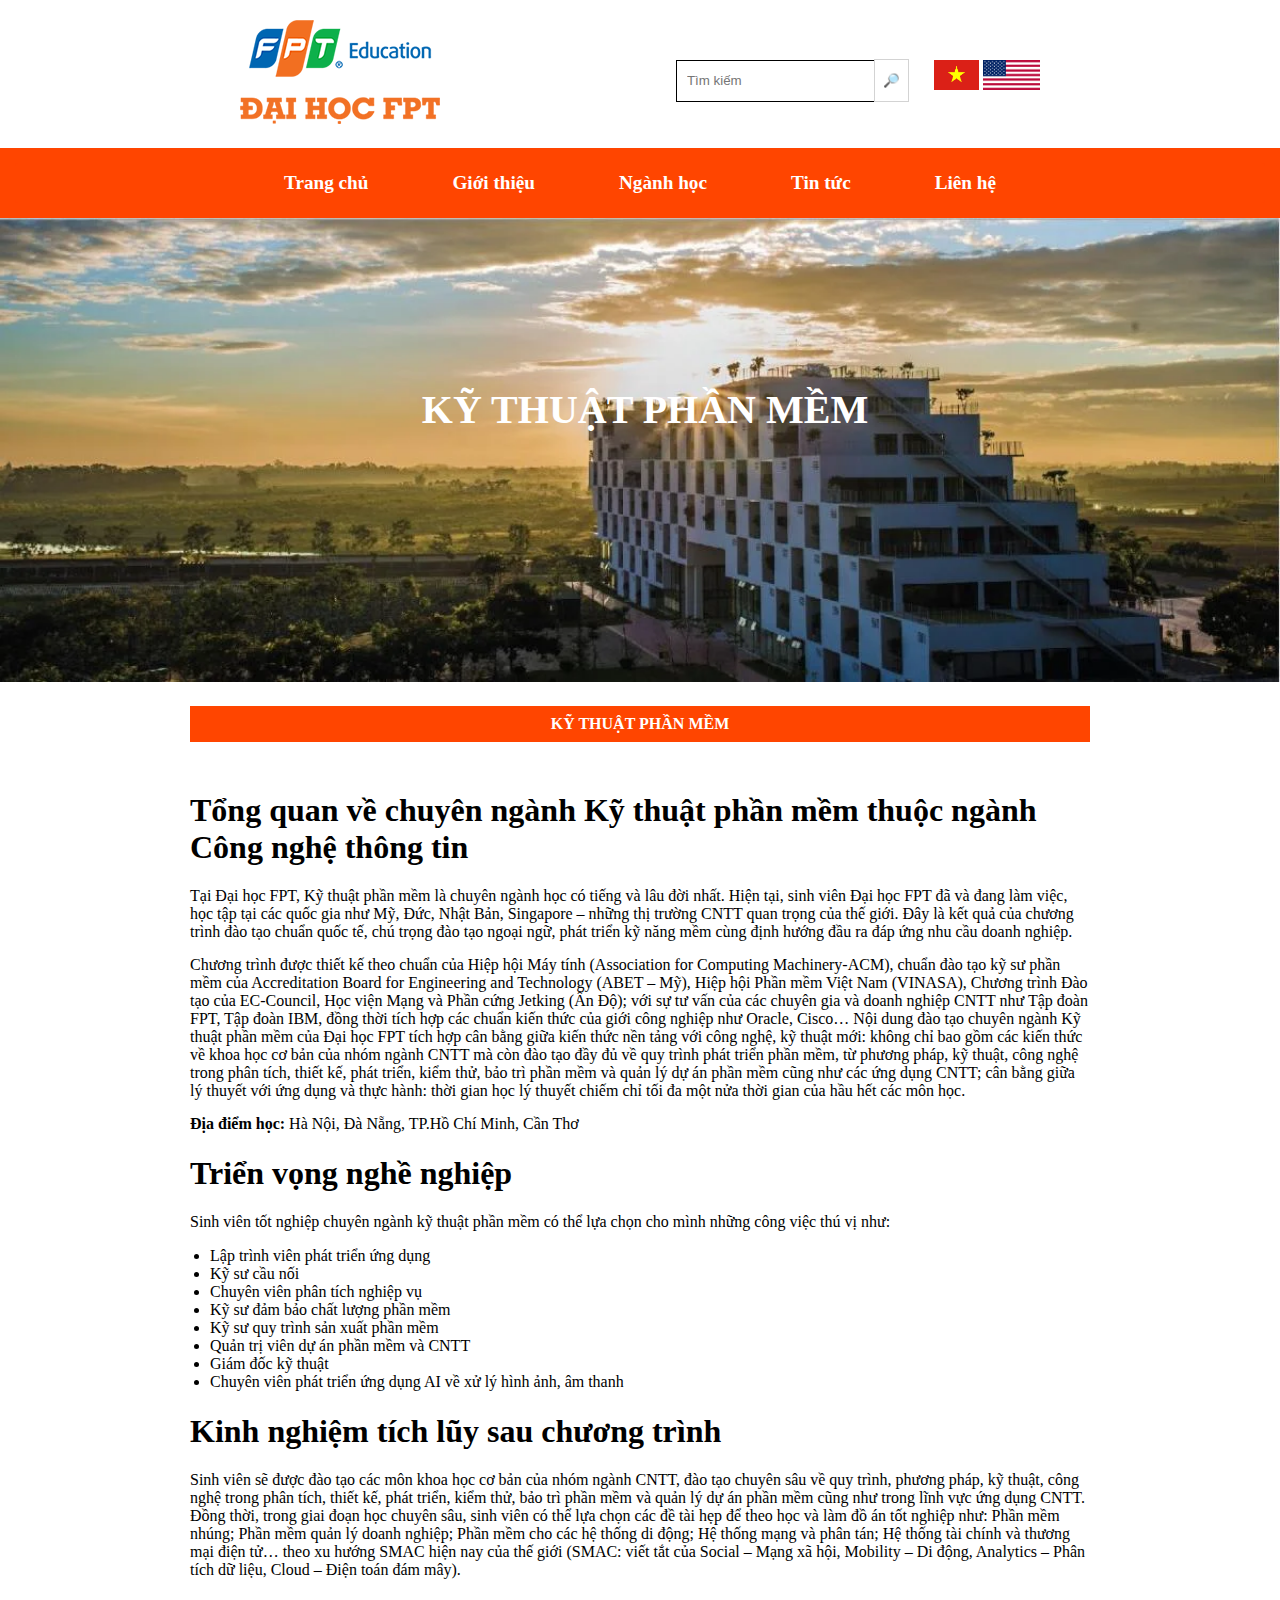
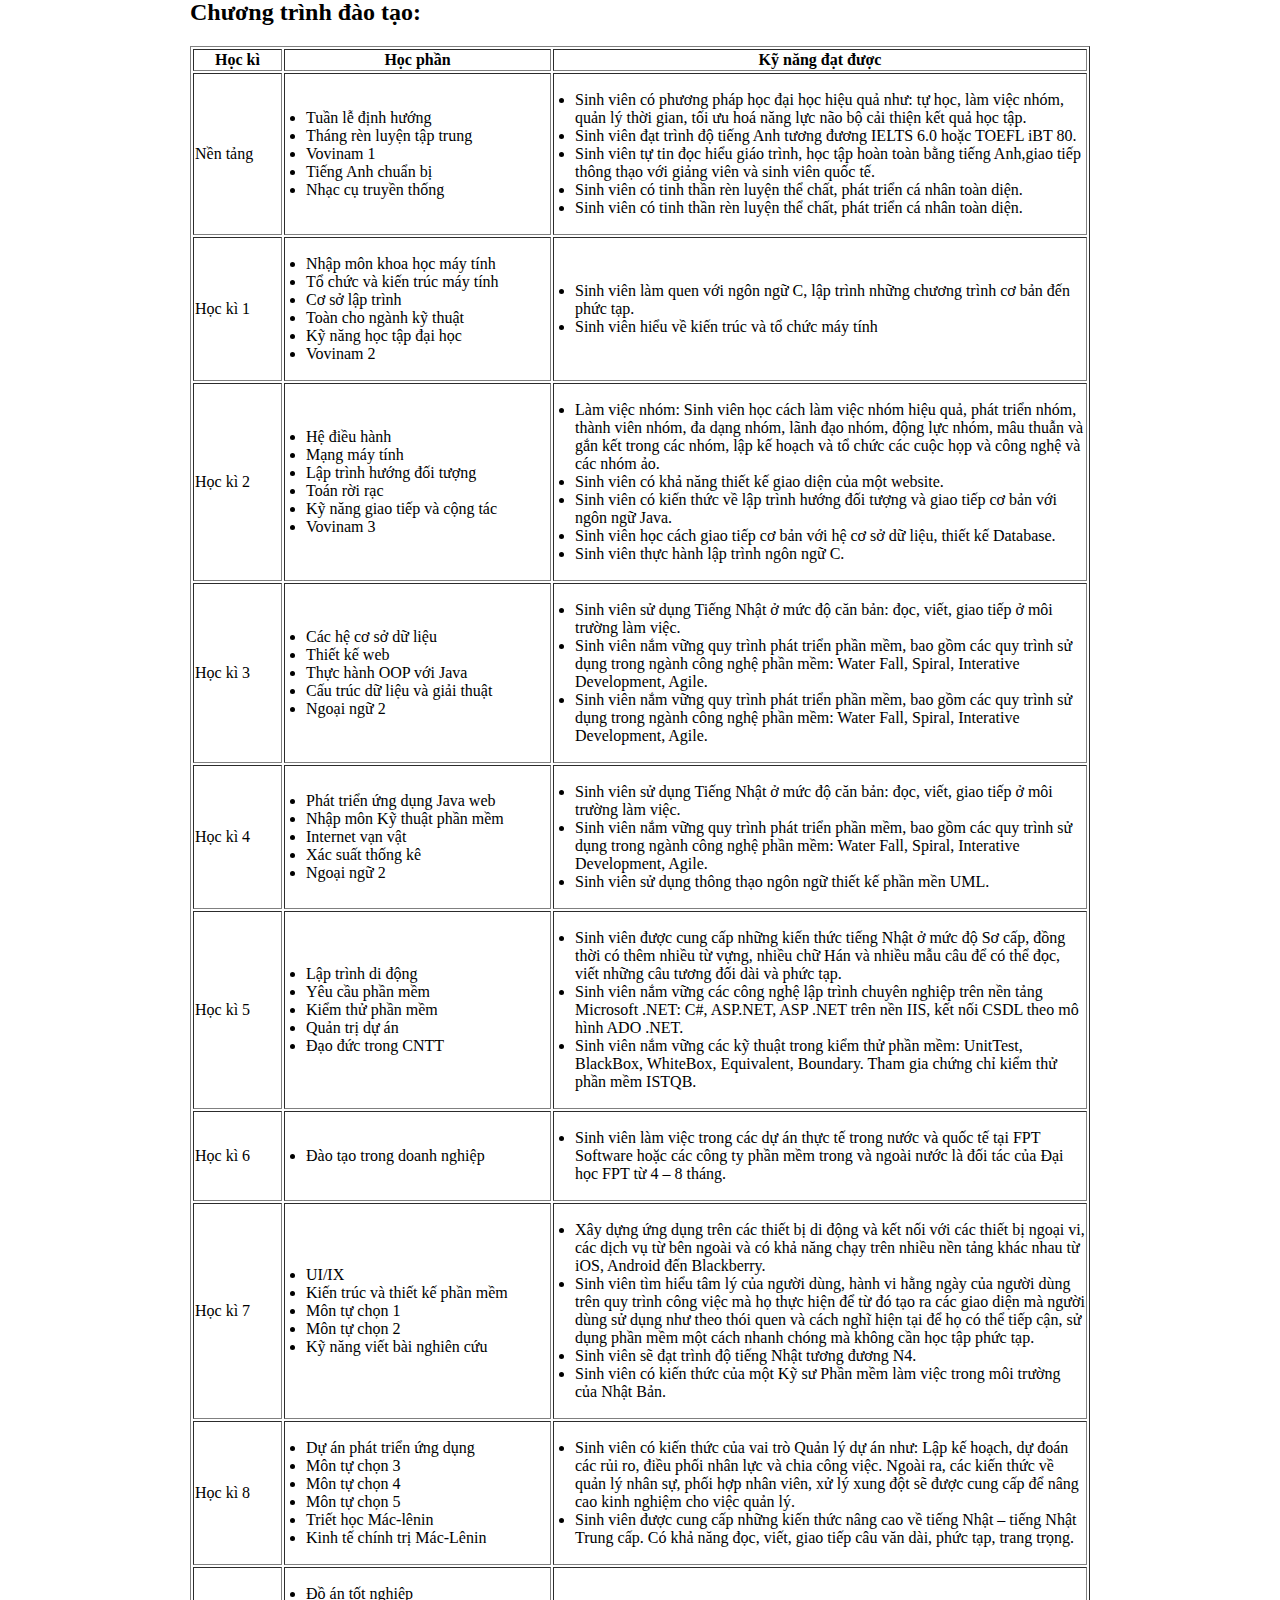
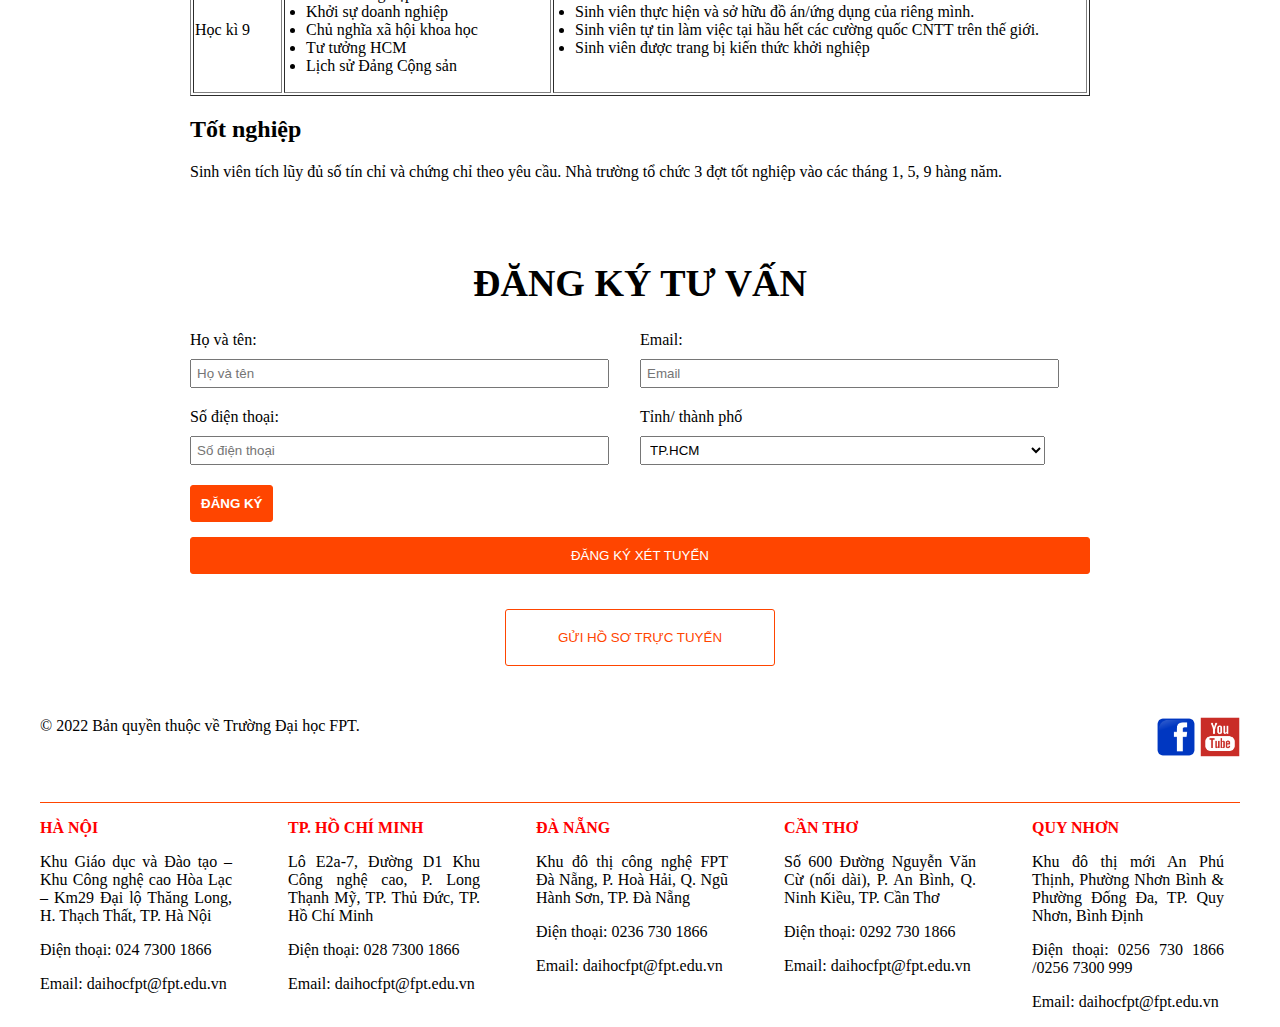
<file: ky-thuat-phan-mem.html>
<!DOCTYPE html>
<html lang="en">

<head>
    <meta charset="UTF-8">
    <meta http-equiv="X-UA-Compatible" content="IE=edge">
    <meta name="viewport" content="width=device-width, initial-scale=1.0">
    <title>Kỹ thuật phần mềm</title>
    <link rel="stylesheet" href="css/style.css">
    <link rel="stylesheet" href="css/chuyen-nganh.css">
</head>

<body>
    <header>
        <div class="header">
            <img class="logo" src="images/logo.png" alt="">
            <div class="header-right">
                <div class="header-right-right">
                    <img src="images/vn.png" alt="">
                    <img src="images/us.png" alt="">
                </div>
                <form class="header-right" action="">
                    <input class="tim-kiem" type="text" placeholder="Tìm kiếm">
                    <button class="nut-tim-kỉem">🔎</button>
                </form>
            </div>
        </div>
    </header>
    <nav class="menu">
        <ul>
            <li><a href="index.html">Trang chủ</a></li>
            <li><a href="gttapdoanfpt.html">Giới thiệu</a></li>
            <li>
                <a href="nganhdaotao.html">Ngành học</a>
                <ul>
                    <li><a href="nganhhoc.html">Công nghệ thông tin</a></li>
                    <li><a href="nganhhoc.html">Quản trị kinh doanh</a></li>
                    <li><a href="nganhhoc.html">Ngôn ngữ Anh</a></li>
                    <li><a href="nganhhoc.html">Ngôn ngữ Nhật</a></li>
                    <li><a href="nganhhoc.html">Ngôn ngữ Hàn Quốc</a></li>
                </ul>
            </li>
            <li><a href="tintuc.html">Tin tức</a></li>
            <li><a href="contact.html">Liên hệ</a></li>
        </ul>
    </nav>
    <img class="banner-contact" src="images/header.webp" alt="">
    <div class="contact-title">KỸ THUẬT PHẦN MỀM</div>
    <article>
        <div class="frame">
            <div class="title">
                KỸ THUẬT PHẦN MỀM
            </div>
            <div class="noidung">
                <h1>Tổng quan về chuyên ngành Kỹ thuật phần mềm thuộc ngành Công nghệ thông tin</h1>
                Tại Đại học FPT, Kỹ thuật phần mềm là chuyên ngành học có tiếng và lâu đời nhất. Hiện tại, sinh viên Đại
                học FPT đã và đang làm việc, học tập tại các quốc gia như Mỹ, Đức, Nhật Bản, Singapore – những thị
                trường CNTT quan trọng của thế giới. Đây là kết quả của chương trình đào tạo chuẩn quốc tế, chú trọng
                đào tạo ngoại ngữ, phát triển kỹ năng mềm cùng định hướng đầu ra đáp ứng nhu cầu doanh nghiệp.
            </div>
            <div class="noidung">
                Chương trình được thiết kế theo chuẩn của Hiệp hội Máy tính (Association for Computing Machinery-ACM),
                chuẩn đào tạo kỹ sư phần mềm của Accreditation Board for Engineering and Technology (ABET – Mỹ), Hiệp
                hội Phần mềm Việt Nam (VINASA), Chương trình Đào tạo của EC-Council, Học viện Mạng và Phần cứng Jetking
                (Ấn Độ); với sự tư vấn của các chuyên gia và doanh nghiệp CNTT như Tập đoàn FPT, Tập đoàn IBM, đồng thời
                tích hợp các chuẩn kiến thức của giới công nghiệp như Oracle, Cisco… Nội dung đào tạo chuyên ngành Kỹ
                thuật phần mềm của Đại học FPT tích hợp cân bằng giữa kiến thức nền tảng với công nghệ, kỹ thuật mới:
                không chỉ bao gồm các kiến thức về khoa học cơ bản của nhóm ngành CNTT mà còn đào tạo đầy đủ về quy
                trình phát triển phần mềm, từ phương pháp, kỹ thuật, công nghệ trong phân tích, thiết kế, phát triển,
                kiểm thử, bảo trì phần mềm và quản lý dự án phần mềm cũng như các ứng dụng CNTT; cân bằng giữa lý thuyết
                với ứng dụng và thực hành: thời gian học lý thuyết chiếm chỉ tối đa một nửa thời gian của hầu hết các
                môn học.
            </div>
            <div class="noidung">
                <span>Địa điểm học:</span> Hà Nội, Đà Nẵng, TP.Hồ Chí Minh, Cần Thơ
            </div>
            <div class="noidung">
                <h1>Triển vọng nghề nghiệp</h1>
                Sinh viên tốt nghiệp chuyên ngành kỹ thuật phần mềm có thể lựa chọn cho mình những công việc thú vị như:
                <ul>
                    <li>Lập trình viên phát triển ứng dụng</li>
                    <li>Kỹ sư cầu nối</li>
                    <li>Chuyên viên phân tích nghiệp vụ</li>
                    <li>Kỹ sư đảm bảo chất lượng phần mềm</li>
                    <li>Kỹ sư quy trình sản xuất phần mềm</li>
                    <li>Quản trị viên dự án phần mềm và CNTT </li>
                    <li>Giám đốc kỹ thuật</li>
                    <li>Chuyên viên phát triển ứng dụng AI về xử lý hình ảnh, âm thanh </li>
                </ul>
            </div>
            <div class="noidung">
                <h1>Kinh nghiệm tích lũy sau chương trình</h1>
                Sinh viên sẽ được đào tạo các môn khoa học cơ bản của nhóm ngành CNTT, đào tạo chuyên sâu về quy trình,
                phương pháp, kỹ thuật, công nghệ trong phân tích, thiết kế, phát triển, kiểm thử, bảo trì phần mềm và
                quản lý dự án phần mềm cũng như trong lĩnh vực ứng dụng CNTT. Đồng thời, trong giai đoạn học chuyên sâu,
                sinh viên có thể lựa chọn các đề tài hẹp để theo học và làm đồ án tốt nghiệp như: Phần mềm nhúng; Phần
                mềm quản lý doanh nghiệp; Phần mềm cho các hệ thống di động; Hệ thống mạng và phân tán; Hệ thống tài
                chính và thương mại điện tử… theo xu hướng SMAC hiện nay của thế giới (SMAC: viết tắt của Social – Mạng
                xã hội, Mobility – Di động, Analytics – Phân tích dữ liệu, Cloud – Điện toán đám mây).
            </div>
            <div class="noidung">
                <h2>Chương trình đào tạo: </h2>
                <table border="1" class="table">
                    <tr>
                        <th class="col1">Học kì</th>
                        <th class="col2">Học phần</th>
                        <th class="col3">Kỹ năng đạt được</th>
                    </tr>
                    <tr>
                        <td>Nền tảng</td>
                        <td>
                            <ul>
                                <li>Tuần lễ định hướng</li>
                                <li>Tháng rèn luyện tập trung</li>
                                <li>Vovinam 1</li>
                                <li>Tiếng Anh chuẩn bị</li>
                                <li>Nhạc cụ truyền thống</li>
                            </ul>
                        </td>
                        <td>
                            <ul>
                                <li>
                                    Sinh viên có phương pháp học đại học hiệu quả như: tự học, làm việc nhóm, quản lý
                                    thời gian, tối ưu hoá năng lực não bộ cải thiện kết quả học tập.
                                </li>
                                <li>Sinh viên đạt trình độ tiếng Anh tương đương IELTS 6.0 hoặc TOEFL iBT 80.</li>
                                <li>Sinh viên tự tin đọc hiểu giáo trình, học tập hoàn toàn bằng tiếng Anh,giao tiếp
                                    thông thạo với giảng viên và sinh viên quốc tế.</li>
                                <li>
                                    Sinh viên có tinh thần rèn luyện thể chất, phát triển cá nhân toàn diện.
                                </li>
                                <li>
                                    Sinh viên có tinh thần rèn luyện thể chất, phát triển cá nhân toàn diện.
                                </li>
                            </ul>
                        </td>
                    </tr>
                    <tr>
                        <td>Học kì 1</td>
                        <td>
                            <ul>
                                <li>Nhập môn khoa học máy tính</li>
                                <li>Tổ chức và kiến trúc máy tính</li>
                                <li>Cơ sở lập trình</li>
                                <li>Toàn cho ngành kỹ thuật</li>
                                <li>Kỹ năng học tập đại học</li>
                                <li>Vovinam 2</li>
                            </ul>
                        </td>
                        <td>
                            <ul>
                                <li>
                                    Sinh viên làm quen với ngôn ngữ C, lập trình những chương trình cơ bản đến phức tạp.
                                </li>
                                <li>Sinh viên hiểu về kiến ​​trúc và tổ chức máy tính</li>

                            </ul>
                        </td>
                    </tr>
                    <tr>
                        <td>Học kì 2</td>
                        <td>
                            <ul>
                                <li>Hệ điều hành</li>
                                <li>Mạng máy tính</li>
                                <li>Lập trình hướng đối tượng</li>
                                <li>Toán rời rạc</li>
                                <li>Kỹ năng giao tiếp và cộng tác</li>
                                <li>Vovinam 3</li>
                            </ul>
                        </td>
                        <td>
                            <ul>
                                <li>
                                    Làm việc nhóm: Sinh viên học cách làm việc nhóm hiệu quả, phát triển nhóm, thành
                                    viên nhóm, đa dạng nhóm, lãnh đạo nhóm, động lực nhóm, mâu thuẫn và gắn kết trong
                                    các nhóm, lập kế hoạch và tổ chức các cuộc họp và công nghệ và các nhóm ảo.
                                </li>
                                <li>Sinh viên có khả năng thiết kế giao diện của một website. </li>
                                <li>Sinh viên có kiến thức về lập trình hướng đối tượng và giao tiếp cơ bản với ngôn ngữ
                                    Java.</li>
                                <li>
                                    Sinh viên học cách giao tiếp cơ bản với hệ cơ sở dữ liệu, thiết kế Database.
                                </li>
                                <li>
                                    Sinh viên thực hành lập trình ngôn ngữ C.
                                </li>
                            </ul>
                        </td>
                    </tr>
                    <tr>
                        <td>Học kì 3</td>
                        <td>
                            <ul>
                                <li>Các hệ cơ sở dữ liệu</li>
                                <li>Thiết kế web</li>
                                <li>Thực hành OOP với Java</li>
                                <li>Cấu trúc dữ liệu và giải thuật </li>
                                <li>Ngoại ngữ 2</li>
                            </ul>
                        </td>
                        <td>
                            <ul>
                                <li>
                                    Sinh viên sử dụng Tiếng Nhật ở mức độ căn bản: đọc, viết, giao tiếp ở môi trường làm
                                    việc.
                                </li>
                                <li>
                                    Sinh viên nắm vững quy trình phát triển phần mềm, bao gồm các quy trình sử dụng
                                    trong ngành công nghệ phần mềm: Water Fall, Spiral, Interative Development, Agile.
                                </li>
                                <li>
                                    Sinh viên nắm vững quy trình phát triển phần mềm, bao gồm các quy trình sử dụng
                                    trong ngành công nghệ phần mềm: Water Fall, Spiral, Interative Development, Agile.
                                </li>
                            </ul>
                        </td>
                    </tr>
                    <tr>
                        <td>Học kì 4</td>
                        <td>
                            <ul>
                                <li>Phát triển ứng dụng Java web</li>
                                <li>Nhập môn Kỹ thuật phần mềm</li>
                                <li>Internet vạn vật</li>
                                <li>Xác suất thống kê</li>
                                <li>Ngoại ngữ 2</li>
                            </ul>
                        </td>
                        <td>
                            <ul>
                                <li>
                                    Sinh viên sử dụng Tiếng Nhật ở mức độ căn bản: đọc, viết, giao tiếp ở môi trường làm
                                    việc.
                                </li>
                                <li>
                                    Sinh viên nắm vững quy trình phát triển phần mềm, bao gồm các quy trình sử dụng
                                    trong ngành công nghệ phần mềm: Water Fall, Spiral, Interative Development, Agile.
                                </li>
                                <li>
                                    Sinh viên sử dụng thông thạo ngôn ngữ thiết kế phần mền UML.
                                </li>
                            </ul>
                        </td>
                    </tr>
                    <tr>
                        <td>Học kì 5</td>
                        <td>
                            <ul>
                                <li>Lập trình di động</li>
                                <li>Yêu cầu phần mềm</li>
                                <li>Kiểm thử phần mềm</li>
                                <li>Quản trị dự án</li>
                                <li>Đạo đức trong CNTT</li>
                            </ul>
                        </td>
                        <td>
                            <ul>
                                <li>
                                    Sinh viên được cung cấp những kiến thức tiếng Nhật ở mức độ Sơ cấp, đồng thời có
                                    thêm nhiều từ vựng, nhiều chữ Hán và nhiều mẫu câu để có thể đọc, viết những câu
                                    tương đối dài và phức tạp.
                                </li>
                                <li>
                                    Sinh viên nắm vững các công nghệ lập trình chuyên nghiệp trên nền tảng Microsoft
                                    .NET: C#, ASP.NET, ASP .NET trên nền IIS, kết nối CSDL theo mô hình ADO .NET.
                                </li>
                                <li>
                                    Sinh viên nắm vững các kỹ thuật trong kiểm thử phần mềm: UnitTest, BlackBox,
                                    WhiteBox, Equivalent, Boundary. Tham gia chứng chỉ kiểm thử phần mềm ISTQB.
                                </li>
                            </ul>
                        </td>
                    </tr>
                    <tr>
                        <td>Học kì 6</td>
                        <td>
                            <ul>
                                <li>Đào tạo trong doanh nghiệp</li>
                            </ul>
                        </td>
                        <td>
                            <ul>
                                <li>
                                    Sinh viên làm việc trong các dự án thực tế trong nước và quốc tế tại FPT Software
                                    hoặc các công ty phần mềm trong và ngoài nước là đối tác của Đại học FPT từ 4 – 8
                                    tháng.
                                </li>

                            </ul>
                        </td>
                    </tr>
                    <tr>
                        <td>Học kì 7</td>
                        <td>
                            <ul>
                                <li>UI/IX</li>
                                <li>Kiến trúc và thiết kế phần mềm</li>
                                <li>Môn tự chọn 1</li>
                                <li>Môn tự chọn 2</li>
                                <li>Kỹ năng viết bài nghiên cứu</li>
                            </ul>
                        </td>
                        <td>
                            <ul>
                                <li>
                                    Xây dựng ứng dụng trên các thiết bị di động và kết nối với các thiết bị ngoại vi,
                                    các dịch vụ từ bên ngoài và có khả năng chạy trên nhiều nền tảng khác nhau từ iOS,
                                    Android đến Blackberry.
                                </li>
                                <li>
                                    Sinh viên tìm hiểu tâm lý của người dùng, hành vi hằng ngày của người dùng trên quy
                                    trình công việc mà họ thực hiện để từ đó tạo ra các giao diện mà người dùng sử dụng
                                    như theo thói quen và cách nghĩ hiện tại để họ có thể tiếp cận, sử dụng phần mềm một
                                    cách nhanh chóng mà không cần học tập phức tạp.
                                </li>
                                <li>
                                    Sinh viên sẽ đạt trình độ tiếng Nhật tương đương N4.
                                </li>
                                <li>
                                    Sinh viên có kiến thức của một Kỹ sư Phần mềm làm việc trong môi trường của Nhật
                                    Bản.
                                </li>
                            </ul>
                        </td>
                    </tr>
                    <tr>
                        <td>Học kì 8</td>
                        <td>
                            <ul>
                                <li>Dự án phát triển ứng dụng</li>
                                <li>Môn tự chọn 3</li>
                                <li>Môn tự chọn 4</li>
                                <li>Môn tự chọn 5</li>
                                <li>Triết học Mác-lênin</li>
                                <li>Kinh tế chính trị Mác-Lênin</li>
                            </ul>
                        </td>
                        <td>
                            <ul>
                                <li>
                                    Sinh viên có kiến thức của vai trò Quản lý dự án như: Lập kế hoạch, dự đoán các rủi
                                    ro, điều phối nhân lực và chia công việc. Ngoài ra, các kiến thức về quản lý nhân
                                    sự, phối hợp nhân viên, xử lý xung đột sẽ được cung cấp để nâng cao kinh nghiệm cho
                                    việc quản lý.
                                </li>
                                <li>
                                    Sinh viên được cung cấp những kiến thức nâng cao về tiếng Nhật – tiếng Nhật Trung
                                    cấp. Có khả năng đọc, viết, giao tiếp câu văn dài, phức tạp, trang trọng.
                                </li>
                            </ul>
                        </td>
                    </tr>
                    <tr>
                        <td>Học kì 9</td>
                        <td>
                            <ul>
                                <li>Đồ án tốt nghiệp</li>
                                <li>Khởi sự doanh nghiệp</li>
                                <li>Chủ nghĩa xã hội khoa học</li>
                                <li>Tư tưởng HCM</li>
                                <li>Lịch sử Đảng Cộng sản</li>
                            </ul>
                        </td>
                        <td>
                            <ul>
                                <li>
                                    Sinh viên thực hiện và sở hữu đồ án/ứng dụng của riêng mình.
                                </li>
                                <li>
                                    Sinh viên tự tin làm việc tại hầu hết các cường quốc CNTT trên thế giới.
                                </li>
                                <li>
                                    Sinh viên được trang bị kiến thức khởi nghiệp
                                </li>
                            </ul>
                        </td>
                    </tr>
                </table>
                <h2>Tốt nghiệp</h2>
                Sinh viên tích lũy đủ số tín chỉ và chứng chỉ theo yêu cầu. Nhà trường tổ chức 3 đợt tốt nghiệp vào các
                tháng 1, 5, 9 hàng năm.
            </div>

            <div class="noidung">

            </div>
        </div>
        <div class="frame">
            <form action="">
                <h1>ĐĂNG KÝ TƯ VẤN</h1>
                <div class="form-group">
                    <label for="">Họ và tên:</label><br>
                    <input type="text" class="hoten" placeholder="Họ và tên">
                </div>
                <div class="form-group">
                    <label for="">Email:</label><br>
                    <input type="text" class="mail" placeholder="Email">
                </div>
                <div class="form-group">
                    <div class="sdt"><label for="">Số điện thoại:</label></div>
                    <input type="text" class="sdt" placeholder="Số điện thoại">
                </div>
                <div class="form-group">
                    <label for="TP">Tỉnh/ thành phố</label><br>
                    <select name="TP" id="TP">
                        <option value="HCM">TP.HCM</option>
                        <option value="HN">Hà Nội</option>
                        <option value="CT">Cần Thơ</option>
                        <option value="DN">Đà Nẳng</option>
                    </select>
                </div>
                <br>
                <div class="form-control1">
                    <button class="dangky">ĐĂNG KÝ</button>
                </div>
                <div class="form-control2">
                    <button>ĐĂNG KÝ XÉT TUYỂN</button>
                </div>
                <div class="form-control3">
                    <button>GỬI HỒ SƠ TRỰC TUYẾN</button>
                </div>
            </form>
        </div>
    </article>
    <footer>
        <div class="footer-top">
            <p class="copyright">© 2022 Bản quyền thuộc về Trường Đại học FPT.</p>
            <p class="facebook">
                <a href="https://www.facebook.com/daihocfpt"><img src="images/facebook-logo-3.png" alt=""></a>
                <a href="https://www.youtube.com/channel/UC4vAAvyjYMpirmYayY4_lHQ/featured"><img src="images/youtube-logo-icon-vector-27990510.jpg " alt=""></a>
            </p>
        </div>
        <div class="col-1">
            <p class="cs">HÀ NỘI</p>
            <p>Khu Giáo dục và Đào tạo – Khu Công nghệ cao Hòa Lạc – Km29 Đại lộ Thăng Long, H. Thạch Thất, TP. Hà Nội
            </p>

            <p>Điện thoại: 024 7300 1866</p>

            <p>Email: daihocfpt@fpt.edu.vn</p>
        </div>
        <div class="col-2">
            <p class="cs">TP. HỒ CHÍ MINH</p>
            <p>Lô E2a-7, Đường D1 Khu Công nghệ cao, P. Long Thạnh Mỹ, TP. Thủ Đức, TP. Hồ Chí Minh</p>

            <p>Điện thoại: 028 7300 1866</p>

            <p>Email: daihocfpt@fpt.edu.vn</p>
        </div>
        <div class="col-3">
            <p class="cs">ĐÀ NẴNG</p>
            <p>Khu đô thị công nghệ FPT Đà Nẵng, P. Hoà Hải, Q. Ngũ Hành Sơn, TP. Đà Nẵng</p>

            <p>Điện thoại: 0236 730 1866</p>

            <p>Email: daihocfpt@fpt.edu.vn</p>
        </div>
        <div class="col-4">
            <p class="cs">CẦN THƠ</p>
            <p>Số 600 Đường Nguyễn Văn Cừ (nối dài), P. An Bình, Q. Ninh Kiều, TP. Cần Thơ</p>

            <p>Điện thoại: 0292 730 1866</p>

            <p>Email: daihocfpt@fpt.edu.vn</p>
        </div>
        <div class="col-5">
            <p class="cs">QUY NHƠN</p>
            <p>Khu đô thị mới An Phú Thịnh, Phường Nhơn Bình & Phường Đống Đa, TP. Quy Nhơn, Bình
                Định</p>

            <p>Điện thoại: 0256 730 1866 /0256 7300 999</p>

            <p>Email: daihocfpt@fpt.edu.vn</p>
        </div>

    </footer>
</body>

</html>
</file>
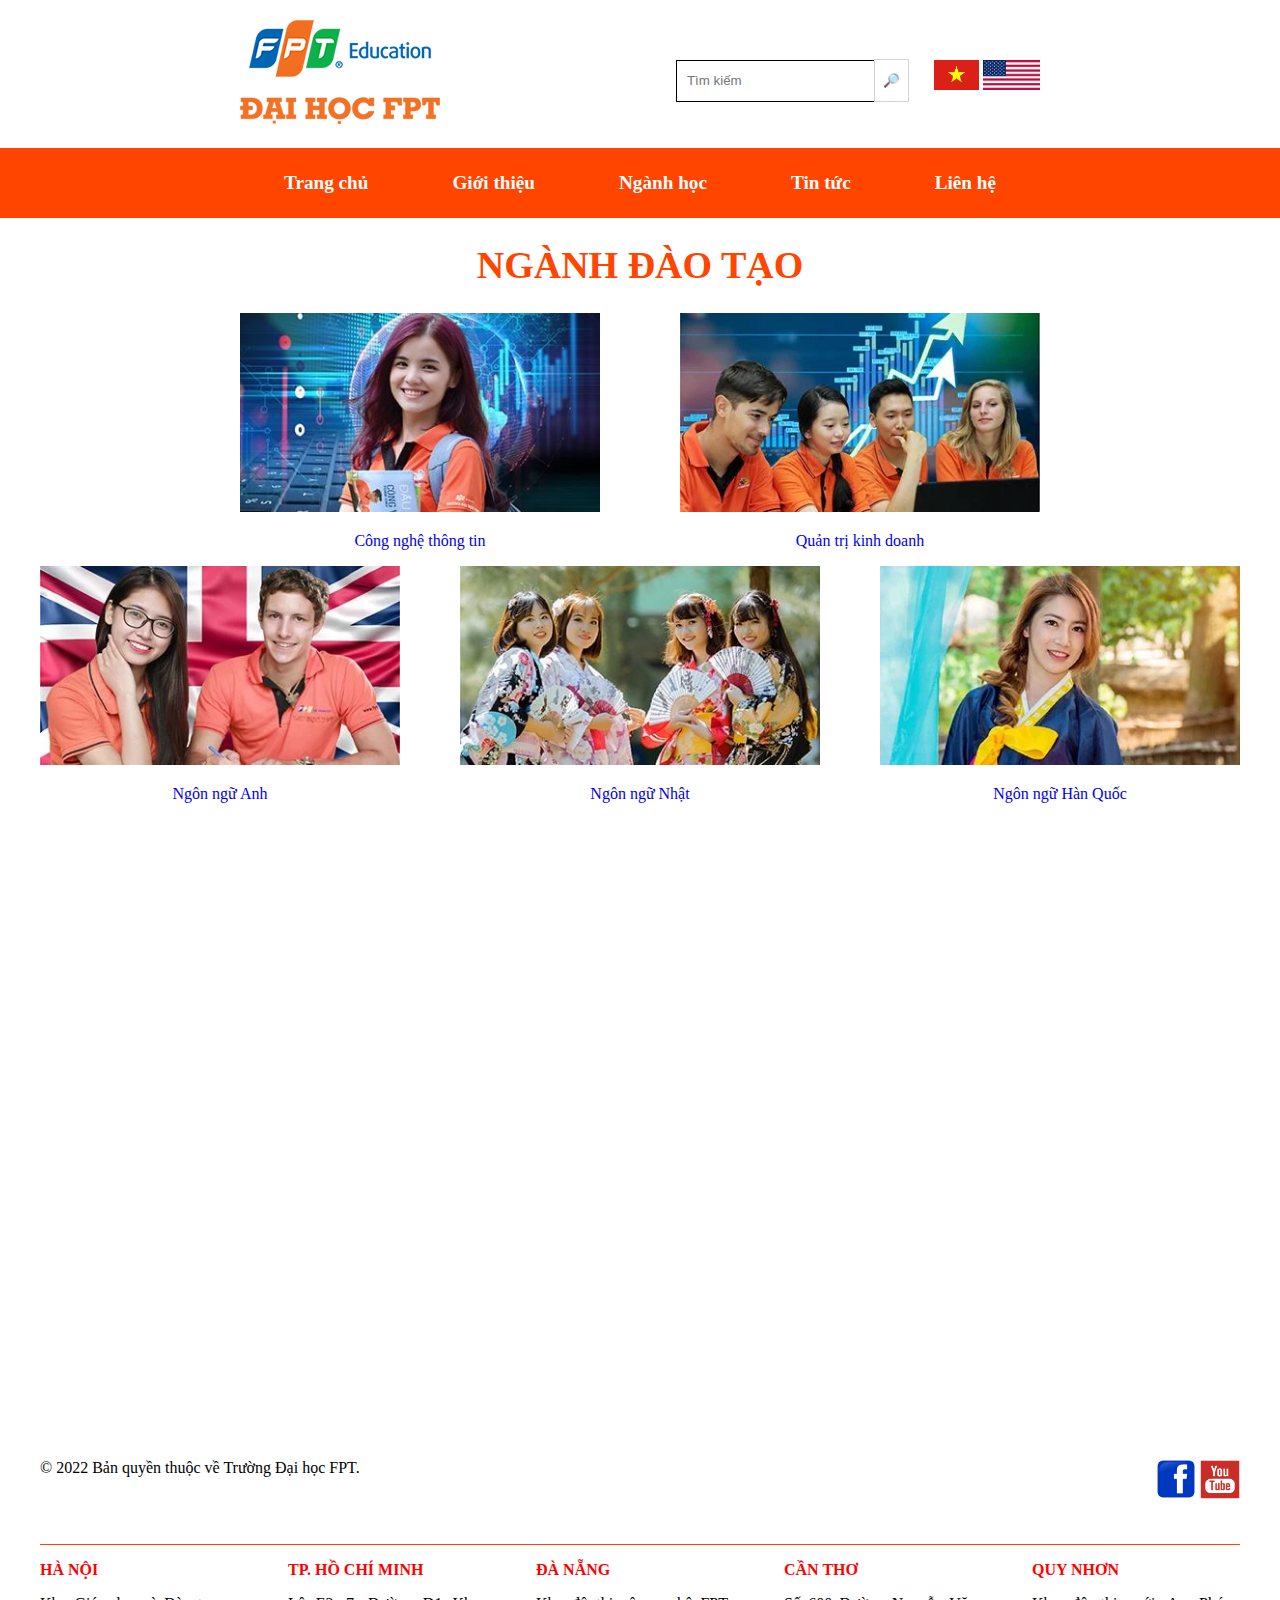
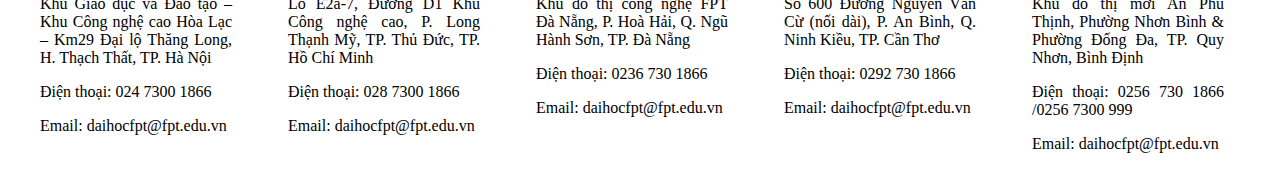
<file: nganhdaotao.html>
<!DOCTYPE html>
<html lang="en">

<head>
    <meta charset="UTF-8">
    <meta http-equiv="X-UA-Compatible" content="IE=edge">
    <meta name="viewport" content="width=device-width, initial-scale=1.0">
    <title>Ngành học - Trường Đại học FPT</title>
    <link rel="stylesheet" href="css/style.css">
    <link rel="stylesheet" href="css/nganhdaotao.css">
</head>

<body>
    <header>
        <div class="header">
            <img class="logo" src="images/logo.png" alt="">
            <div class="header-right">
                <div class="header-right-right">
                    <img src="images/vn.png" alt="">
                    <img src="images/us.png" alt="">
                </div>
                <form class="header-right" action="">
                    <input class="tim-kiem" type="text" placeholder="Tìm kiếm">
                    <button class="nut-tim-kỉem">🔎</button>
                </form>
            </div>
        </div>
    </header>
    <nav class="menu">
        <ul>
            <li><a href="index.html">Trang chủ</a></li>
            <li><a href="gttapdoanfpt.html">Giới thiệu</a></li>
            <li>
                <a href="nganhdaotao.html">Ngành học</a>
                <ul>
                    <li><a href="nganhhoc.html">Công nghệ thông tin</a></li>
                    <li><a href="nganhhoc.html">Quản trị kinh doanh</a></li>
                    <li><a href="nganhhoc.html">Ngôn ngữ Anh</a></li>
                    <li><a href="nganhhoc.html">Ngôn ngữ Nhật</a></li>
                    <li><a href="nganhhoc.html">Ngôn ngữ Hàn Quốc</a></li>
                </ul>
            </li>
            <li><a href="tintuc.html">Tin tức</a></li>
            <li><a href="contact.html">Liên hệ</a></li>
        </ul>
    </nav>

    <article>
        <div class="frame">
            <h1>NGÀNH ĐÀO TẠO</h1>
            <div class="nganh2">
                <div class="nganhCNTT">
                    <a href="nganhhoc.html">
                        <img src="images/CNTT.jpg" alt="">
                        <p>Công nghệ thông tin</p>
                    </a>
                </div>
                <div class="nganh">
                    <a href="nganhhoc.html">
                        <img src="images/QTKD.webp" alt="">
                        <p>Quản trị kinh doanh</p>
                    </a>
                </div>
            </div>
            <div class="nganh3">
                <div class="nganhNNA">
                    <a href="nganhhoc.html">
                        <img src="images/NNA.webp" alt="">
                        <p>Ngôn ngữ Anh</p>
                    </a>
                </div>
                <div class="nganhNNN">
                    <a href="nganhhoc.html">
                        <img src="images/NNN.jpg" alt="">
                        <p>Ngôn ngữ Nhật</p>
                    </a>
                </div>
                <div class="nganh">
                    <a href="nganhhoc.html">
                        <img src="images/NNHQ.webp" alt="">
                        <p>Ngôn ngữ Hàn Quốc</p>
                    </a>
                </div>
            </div>
            <div class="video">
                <iframe width="560" height="315" src="https://www.youtube.com/embed/WYbfezmGjb8"
                    title="YouTube video player" frameborder="0"
                    allow="accelerometer; autoplay; clipboard-write; encrypted-media; gyroscope; picture-in-picture"
                    allowfullscreen></iframe>
            </div>
        </div>
    </article>
    <footer>
        <div class="footer-top">
            <p class="copyright">© 2022 Bản quyền thuộc về Trường Đại học FPT.</p>
            <p class="facebook">
                <a href="https://www.facebook.com/daihocfpt"><img src="images/facebook-logo-3.png" alt=""></a>
                <a href="https://www.youtube.com/channel/UC4vAAvyjYMpirmYayY4_lHQ/featured"><img src="images/youtube-logo-icon-vector-27990510.jpg " alt=""></a>
            </p>
        </div>
        <div class="col-1">
            <p class="cs">HÀ NỘI</p>
            <p>Khu Giáo dục và Đào tạo – Khu Công nghệ cao Hòa Lạc – Km29 Đại lộ Thăng Long, H. Thạch Thất, TP. Hà Nội
            </p>

            <p>Điện thoại: 024 7300 1866</p>

            <p>Email: daihocfpt@fpt.edu.vn</p>
        </div>
        <div class="col-2">
            <p class="cs">TP. HỒ CHÍ MINH</p>
            <p>Lô E2a-7, Đường D1 Khu Công nghệ cao, P. Long Thạnh Mỹ, TP. Thủ Đức, TP. Hồ Chí Minh</p>

            <p>Điện thoại: 028 7300 1866</p>

            <p>Email: daihocfpt@fpt.edu.vn</p>
        </div>
        <div class="col-3">
            <p class="cs">ĐÀ NẴNG</p>
            <p>Khu đô thị công nghệ FPT Đà Nẵng, P. Hoà Hải, Q. Ngũ Hành Sơn, TP. Đà Nẵng</p>

            <p>Điện thoại: 0236 730 1866</p>

            <p>Email: daihocfpt@fpt.edu.vn</p>
        </div>
        <div class="col-4">
            <p class="cs">CẦN THƠ</p>
            <p>Số 600 Đường Nguyễn Văn Cừ (nối dài), P. An Bình, Q. Ninh Kiều, TP. Cần Thơ</p>

            <p>Điện thoại: 0292 730 1866</p>

            <p>Email: daihocfpt@fpt.edu.vn</p>
        </div>
        <div class="col-5">
            <p class="cs">QUY NHƠN</p>
            <p>Khu đô thị mới An Phú Thịnh, Phường Nhơn Bình & Phường Đống Đa, TP. Quy Nhơn, Bình
                Định</p>

            <p>Điện thoại: 0256 730 1866 /0256 7300 999</p>

            <p>Email: daihocfpt@fpt.edu.vn</p>
        </div>

    </footer>
</body>

</html>
</file>
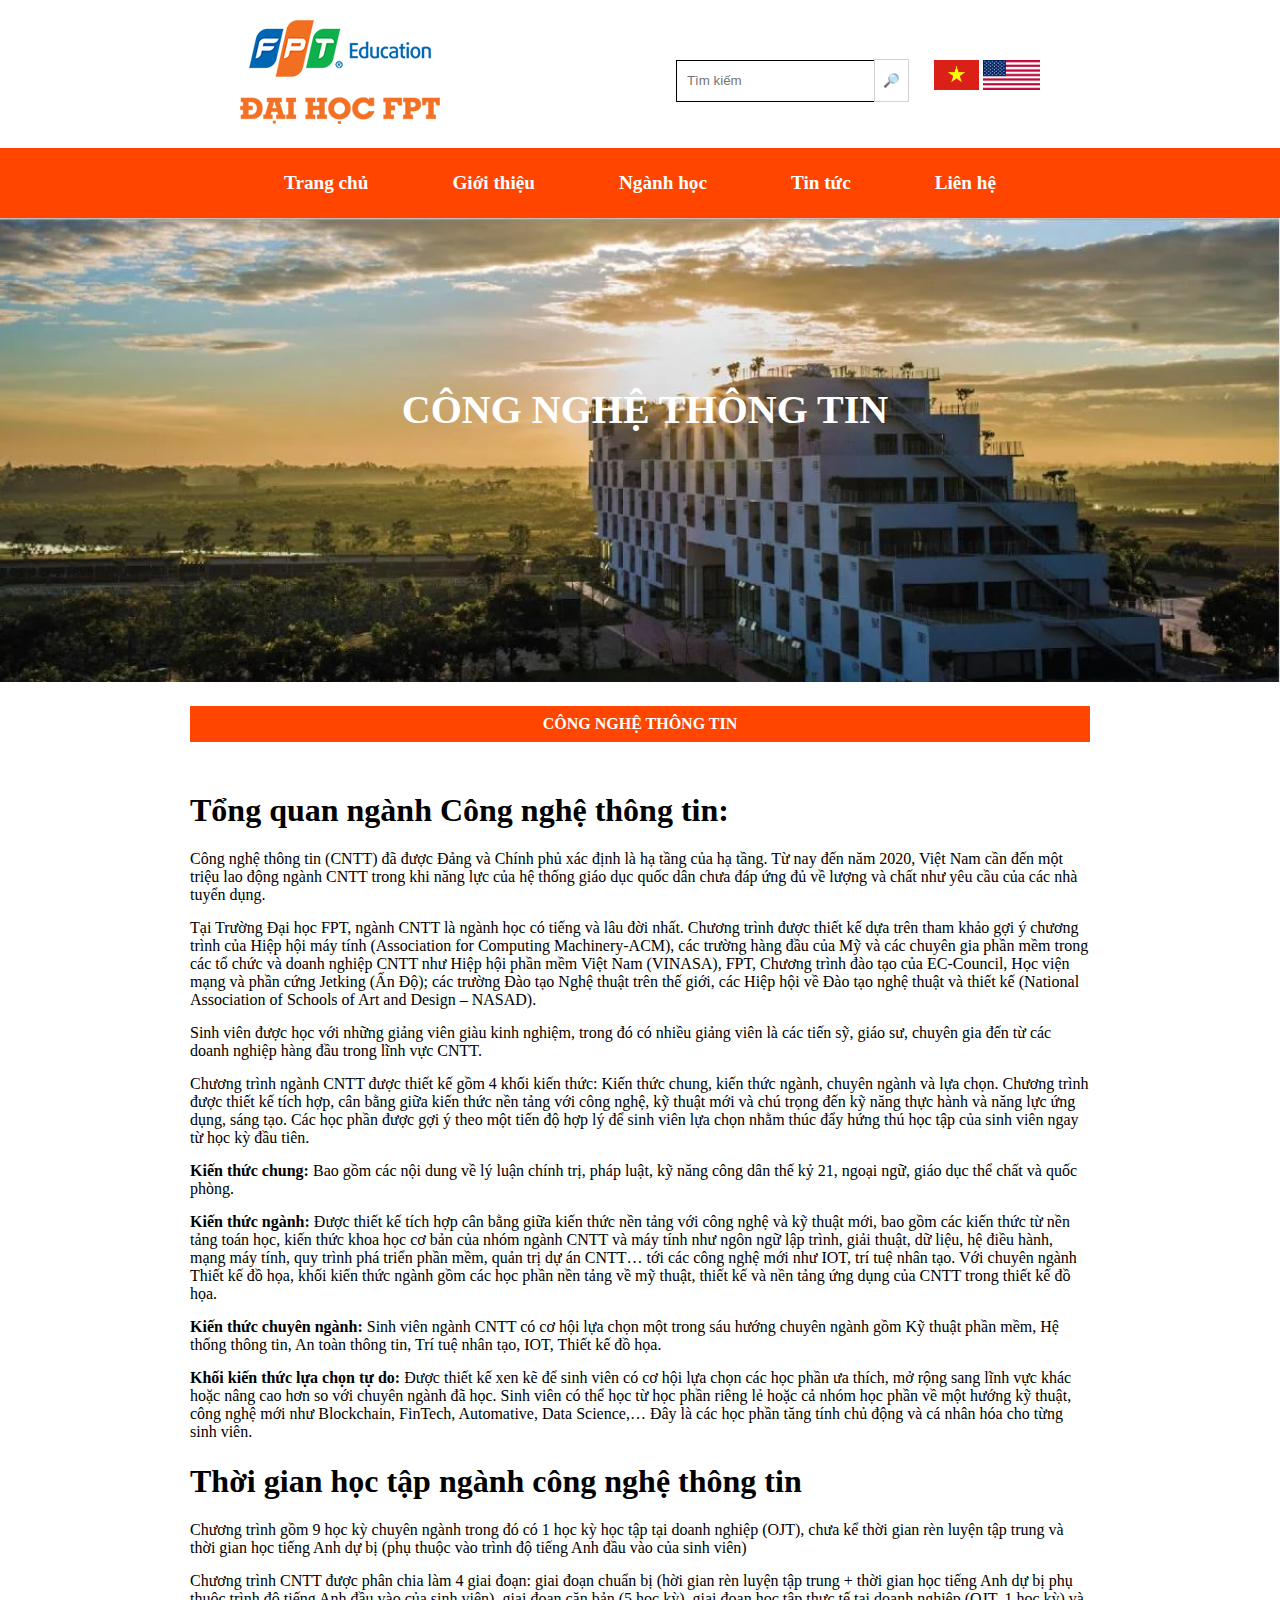
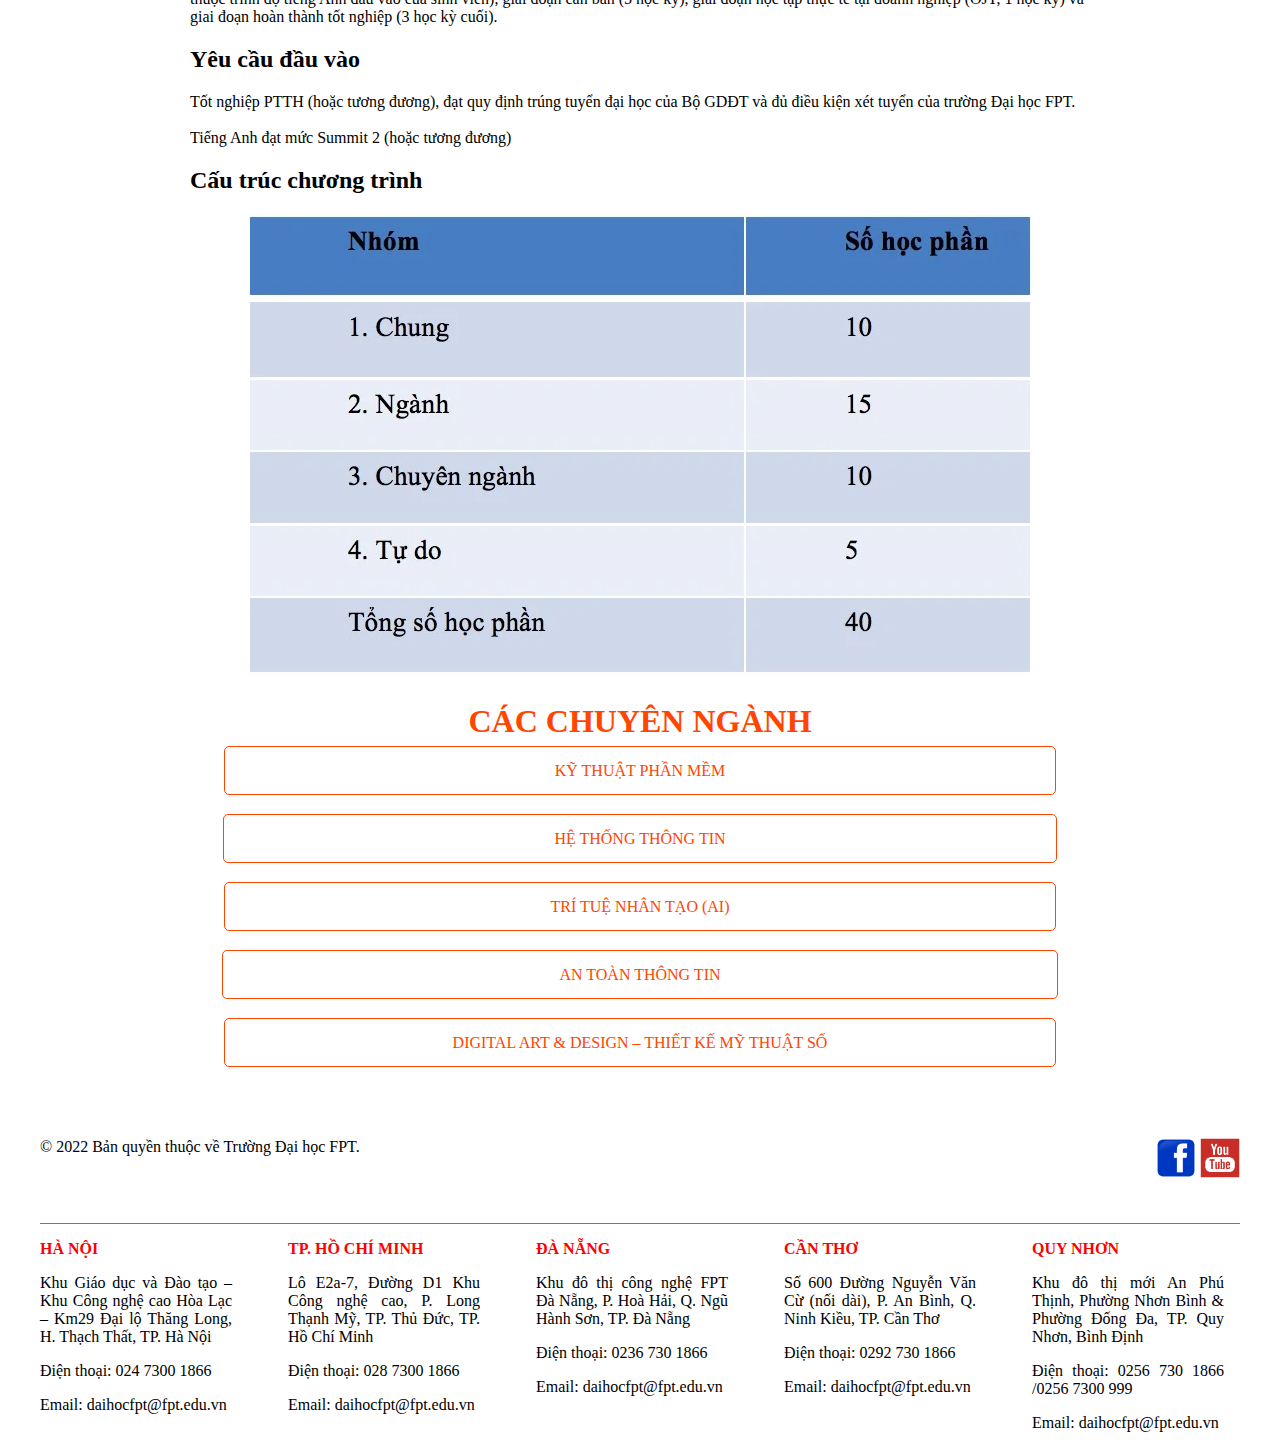
<file: nganhhoc.html>
<!DOCTYPE html>
<html lang="en">

<head>
    <meta charset="UTF-8">
    <meta http-equiv="X-UA-Compatible" content="IE=edge">
    <meta name="viewport" content="width=device-width, initial-scale=1.0">
    <title>Công nghệ thông tin</title>
    <link rel="stylesheet" href="css/style.css">
    <link rel="stylesheet" href="css/nganhhoc.css">
</head>

<body>
    <header>
        <div class="header">
            <img class="logo" src="images/logo.png" alt="">
            <div class="header-right">
                <div class="header-right-right">
                    <img src="images/vn.png" alt="">
                    <img src="images/us.png" alt="">
                </div>
                <form class="header-right" action="">
                    <input class="tim-kiem" type="text" placeholder="Tìm kiếm">
                    <button class="nut-tim-kỉem">🔎</button>
                </form>
            </div>
        </div>
    </header>
    <nav class="menu">
        <ul>
            <li><a href="index.html">Trang chủ</a></li>
            <li><a href="gttapdoanfpt.html">Giới thiệu</a></li>
            <li>
                <a href="nganhdaotao.html">Ngành học</a>
                <ul>
                    <li><a href="nganhhoc.html">Công nghệ thông tin</a></li>
                    <li><a href="nganhhoc.html">Quản trị kinh doanh</a></li>
                    <li><a href="nganhhoc.html">Ngôn ngữ Anh</a></li>
                    <li><a href="nganhhoc.html">Ngôn ngữ Nhật</a></li>
                    <li><a href="nganhhoc.html">Ngôn ngữ Hàn Quốc</a></li>
                </ul>
            </li>
            <li><a href="tintuc.html">Tin tức</a></li>
            <li><a href="contact.html">Liên hệ</a></li>
        </ul>
    </nav>
    <img class="banner-contact" src="images/header.webp" alt="">
    <div class="contact-title">CÔNG NGHỆ THÔNG TIN</div>
    <article>
        <div class="frame">
            <div class="title">
                CÔNG NGHỆ THÔNG TIN
            </div>
            <div class="noidung">
                <h1>Tổng quan ngành Công nghệ thông tin:</h1>
                Công nghệ thông tin (CNTT) đã được Đảng và Chính phủ xác định là hạ tầng của hạ tầng. Từ nay đến năm
                2020, Việt Nam cần đến một triệu lao động ngành CNTT trong khi năng lực của hệ thống giáo dục quốc dân
                chưa đáp ứng đủ về lượng và chất như yêu cầu của các nhà tuyển dụng.
            </div>
            <div class="noidung">
                Tại Trường Đại học FPT, ngành CNTT là ngành học có tiếng và lâu đời nhất. Chương trình được thiết kế dựa
                trên tham khảo gợi ý chương trình của Hiệp hội máy tính (Association for Computing Machinery-ACM), các
                trường hàng đầu của Mỹ và các chuyên gia phần mềm trong các tổ chức và doanh nghiệp CNTT như Hiệp hội
                phần mềm Việt Nam (VINASA), FPT, Chương trình đào tạo của EC-Council, Học viện mạng và phần cứng Jetking
                (Ấn Độ); các trường Đào tạo Nghệ thuật trên thế giới, các Hiệp hội về Đào tạo nghệ thuật và thiết kế
                (National Association of Schools of Art and Design – NASAD).
            </div>
            <div class="noidung">
                Sinh viên được học với những giảng viên giàu kinh nghiệm, trong đó có nhiều giảng viên là các tiến sỹ,
                giáo sư, chuyên gia đến từ các doanh nghiệp hàng đầu trong lĩnh vực CNTT.
            </div>
            <div class="noidung">
                Chương trình ngành CNTT được thiết kế gồm 4 khối kiến thức: Kiến thức chung, kiến thức ngành, chuyên
                ngành và lựa chọn. Chương trình được thiết kế tích hợp, cân bằng giữa kiến thức nền tảng với công nghệ,
                kỹ thuật mới và chú trọng đến kỹ năng thực hành và năng lực ứng dụng, sáng tạo. Các học phần được gợi ý
                theo một tiến độ hợp lý để sinh viên lựa chọn nhằm thúc đẩy hứng thú học tập của sinh viên ngay từ học
                kỳ đầu tiên.
            </div>
            <div class="noidung">
                <span>Kiến thức chung:</span> Bao gồm các nội dung về lý luận chính trị, pháp luật, kỹ năng công dân thế
                kỷ 21, ngoại ngữ, giáo dục thể chất và quốc phòng.
            </div>
            <div class="noidung">
                <span>Kiến thức ngành:</span> Được thiết kế tích hợp cân bằng giữa kiến thức nền tảng với công nghệ và
                kỹ thuật mới, bao gồm các kiến thức từ nền tảng toán học, kiến thức khoa học cơ bản của nhóm ngành CNTT
                và máy tính như ngôn ngữ lập trình, giải thuật, dữ liệu, hệ điều hành, mạng máy tính, quy trình phá
                triển phần mềm, quản trị dự án CNTT… tới các công nghệ mới như IOT, trí tuệ nhân tạo. Với chuyên ngành
                Thiết kế đồ họa, khối kiến thức ngành gồm các học phần nền tảng về mỹ thuật, thiết kế và nền tảng ứng
                dụng của CNTT trong thiết kế đồ họa.
            </div>
            <div class="noidung">
                <span>Kiến thức chuyên ngành:</span> Sinh viên ngành CNTT có cơ hội lựa chọn một trong sáu hướng chuyên
                ngành gồm Kỹ thuật phần mềm, Hệ thống thông tin, An toàn thông tin, Trí tuệ nhân tạo, IOT, Thiết kế đồ
                họa.
            </div>
            <div class="noidung">
                <span>Khối kiến thức lựa chọn tự do:</span> Được thiết kế xen kẽ để sinh viên có cơ hội lựa chọn các học
                phần ưa thích, mở rộng sang lĩnh vực khác hoặc nâng cao hơn so với chuyên ngành đã học. Sinh viên có thể
                học từ học phần riêng lẻ hoặc cả nhóm học phần về một hướng kỹ thuật, công nghệ mới như Blockchain,
                FinTech, Automative, Data Science,… Đây là các học phần tăng tính chủ động và cá nhân hóa cho từng sinh
                viên.
            </div>
            <div class="noidung">
                <h1>Thời gian học tập ngành công nghệ thông tin</h1>
                Chương trình gồm 9 học kỳ chuyên ngành trong đó có 1 học kỳ học tập tại doanh nghiệp (OJT), chưa kể thời
                gian rèn luyện tập trung và thời gian học tiếng Anh dự bị (phụ thuộc vào trình độ tiếng Anh đầu vào của
                sinh viên)
            </div>
            <div class="noidung">
                Chương trình CNTT được phân chia làm 4 giai đoạn: giai đoạn chuẩn bị (hời gian rèn luyện tập trung +
                thời gian học tiếng Anh dự bị phụ thuộc trình độ tiếng Anh đầu vào của sinh viên), giai đoạn căn bản (5
                học kỳ), giai đoạn học tập thực tế tại doanh nghiệp (OJT, 1 học kỳ) và giai đoạn hoàn thành tốt nghiệp
                (3 học kỳ cuối).
            </div>
            <div class="noidung">
                <h2>Yêu cầu đầu vào</h2>
                Tốt nghiệp PTTH (hoặc tương đương), đạt quy định trúng tuyển đại học của Bộ GDĐT và đủ điều kiện xét
                tuyển của trường Đại học FPT.<br><br>

                Tiếng Anh đạt mức Summit 2 (hoặc tương đương)
                <h2>Cấu trúc chương trình</h2>
            </div>
            <div class="noidungcen">
                <img src="images/cautrucchuongtrinh.webp" alt="">
            </div>
            <div class="cac-chuyen-nganh">
                <h1>CÁC CHUYÊN NGÀNH</h1>
                <div><a href="ky-thuat-phan-mem.html" class="chuyen-nganh">KỸ THUẬT PHẦN MỀM</a></div>
                <div><a href="ky-thuat-phan-mem.html" class="chuyen-nganh">HỆ THỐNG THÔNG TIN</a></div>
                <div><a href="ky-thuat-phan-mem.html" class="chuyen-nganh3">TRÍ TUỆ NHÂN TẠO (AI)</a></div>
                <div><a href="ky-thuat-phan-mem.html" class="chuyen-nganh4">AN TOÀN THÔNG TIN</a></div>
                <div><a href="ky-thuat-phan-mem.html" class="chuyen-nganh5">DIGITAL ART & DESIGN – THIẾT KẾ MỸ THUẬT SỐ</a></div>
                
            </div>
            <div class="noidung">

            </div>
        </div>
    </article>
    <footer>
        <div class="footer-top">
            <p class="copyright">© 2022 Bản quyền thuộc về Trường Đại học FPT.</p>
            <p class="facebook">
                <a href="https://www.facebook.com/daihocfpt"><img src="images/facebook-logo-3.png" alt=""></a>
                <a href="https://www.youtube.com/channel/UC4vAAvyjYMpirmYayY4_lHQ/featured"><img src="images/youtube-logo-icon-vector-27990510.jpg " alt=""></a>
            </p>
        </div>
        <div class="col-1">
            <p class="cs">HÀ NỘI</p>
            <p>Khu Giáo dục và Đào tạo – Khu Công nghệ cao Hòa Lạc – Km29 Đại lộ Thăng Long, H. Thạch Thất, TP. Hà Nội
            </p>

            <p>Điện thoại: 024 7300 1866</p>

            <p>Email: daihocfpt@fpt.edu.vn</p>
        </div>
        <div class="col-2">
            <p class="cs">TP. HỒ CHÍ MINH</p>
            <p>Lô E2a-7, Đường D1 Khu Công nghệ cao, P. Long Thạnh Mỹ, TP. Thủ Đức, TP. Hồ Chí Minh</p>

            <p>Điện thoại: 028 7300 1866</p>

            <p>Email: daihocfpt@fpt.edu.vn</p>
        </div>
        <div class="col-3">
            <p class="cs">ĐÀ NẴNG</p>
            <p>Khu đô thị công nghệ FPT Đà Nẵng, P. Hoà Hải, Q. Ngũ Hành Sơn, TP. Đà Nẵng</p>

            <p>Điện thoại: 0236 730 1866</p>

            <p>Email: daihocfpt@fpt.edu.vn</p>
        </div>
        <div class="col-4">
            <p class="cs">CẦN THƠ</p>
            <p>Số 600 Đường Nguyễn Văn Cừ (nối dài), P. An Bình, Q. Ninh Kiều, TP. Cần Thơ</p>

            <p>Điện thoại: 0292 730 1866</p>

            <p>Email: daihocfpt@fpt.edu.vn</p>
        </div>
        <div class="col-5">
            <p class="cs">QUY NHƠN</p>
            <p>Khu đô thị mới An Phú Thịnh, Phường Nhơn Bình & Phường Đống Đa, TP. Quy Nhơn, Bình
                Định</p>

            <p>Điện thoại: 0256 730 1866 /0256 7300 999</p>

            <p>Email: daihocfpt@fpt.edu.vn</p>
        </div>

    </footer>
</body>

</html>
</file>
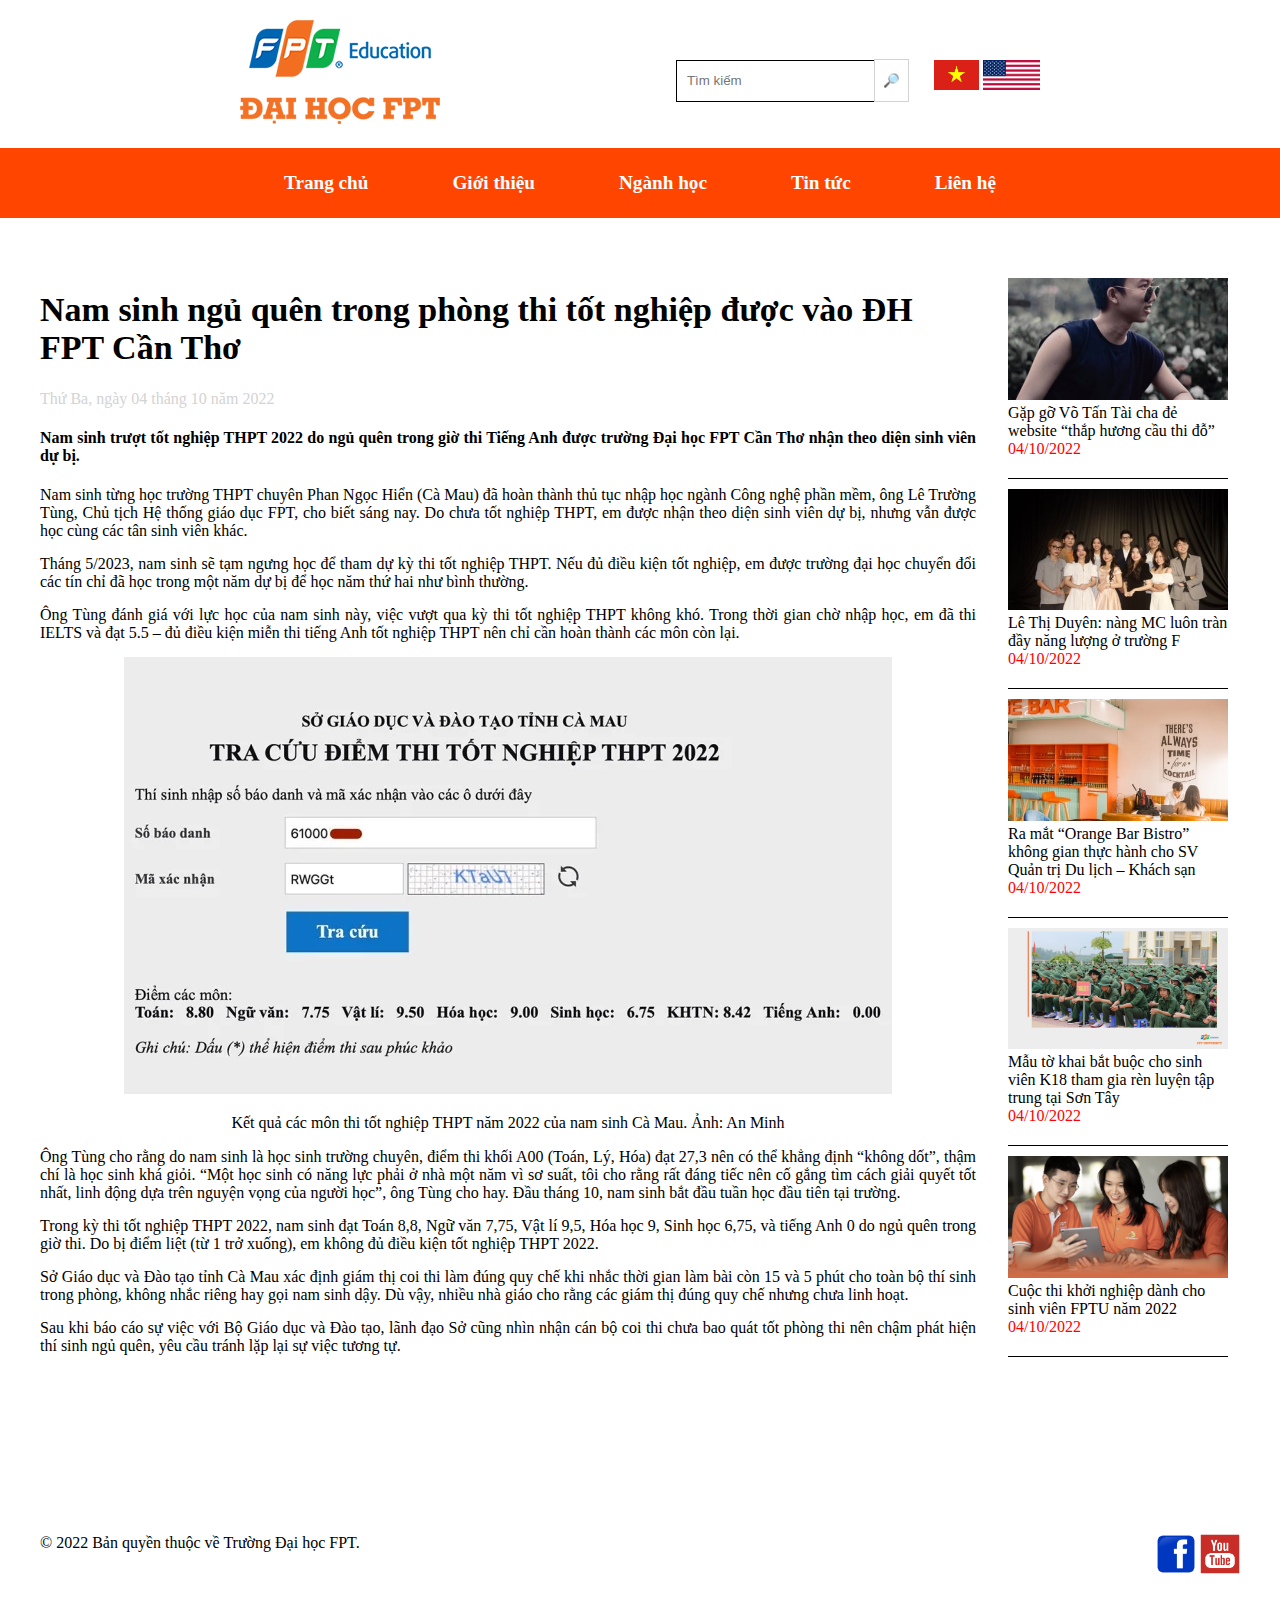
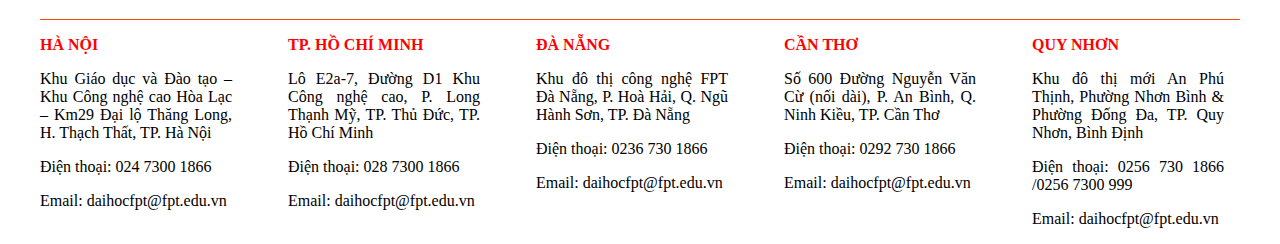
<file: tin-tuc-chi-tiet.html>
<!DOCTYPE html>
<html lang="en">

<head>
    <meta charset="UTF-8">
    <meta http-equiv="X-UA-Compatible" content="IE=edge">
    <meta name="viewport" content="width=device-width, initial-scale=1.0">
    <title>Nam sinh ngủ quên trong phòng thi tốt nghiệp được vào ĐH FPT Cần Thơ</title>
    <link rel="stylesheet" href="css/style.css">
    <link rel="stylesheet" href="css/tin-tuc-chi-tiet.css">
</head>

<body>
    <header>
        <div class="header">
            <img class="logo" src="images/logo.png" alt="">
            <div class="header-right">
                <div class="header-right-right">
                    <img src="images/vn.png" alt="">
                    <img src="images/us.png" alt="">
                </div>
                <form class="header-right" action="">
                    <input class="tim-kiem" type="text" placeholder="Tìm kiếm">
                    <button class="nut-tim-kỉem">🔎</button>
                </form>
            </div>
        </div>
    </header>
    <nav class="menu">
        <ul>
            <li><a href="index.html">Trang chủ</a></li>
            <li><a href="gttapdoanfpt.html">Giới thiệu</a></li>
            <li>
                <a href="nganhdaotao.html">Ngành học</a>
                <ul>
                    <li><a href="nganhhoc.html">Công nghệ thông tin</a></li>
                    <li><a href="nganhhoc.html">Quản trị kinh doanh</a></li>
                    <li><a href="nganhhoc.html">Ngôn ngữ Anh</a></li>
                    <li><a href="nganhhoc.html">Ngôn ngữ Nhật</a></li>
                    <li><a href="nganhhoc.html">Ngôn ngữ Hàn Quốc</a></li>
                </ul>
            </li>
            <li><a href="tintuc.html">Tin tức</a></li>
            <li><a href="contact.html">Liên hệ</a></li>
        </ul>
    </nav>

    <div class="frame">
        <article class="left">
            <h1>
                Nam sinh ngủ quên trong phòng thi tốt nghiệp được vào ĐH FPT Cần Thơ
            </h1>
            <div class="tg">
                Thứ Ba, ngày 04 tháng 10 năm 2022
            </div>
            <div class="noidung">
                <h4>Nam sinh trượt tốt nghiệp THPT 2022 do ngủ quên trong giờ thi Tiếng Anh được trường Đại học FPT Cần
                    Thơ nhận theo diện sinh viên dự bị.</h4>
                Nam sinh từng học trường THPT chuyên Phan Ngọc Hiển (Cà Mau) đã hoàn thành thủ tục nhập học ngành Công
                nghệ phần mềm, ông Lê Trường Tùng, Chủ tịch Hệ thống giáo dục FPT, cho biết sáng nay. Do chưa tốt nghiệp
                THPT, em được nhận theo diện sinh viên dự bị, nhưng vẫn được học cùng các tân sinh viên khác.
            </div>
            <div class="noidung">
                Tháng 5/2023, nam sinh sẽ tạm ngưng học để tham dự kỳ thi tốt nghiệp THPT. Nếu đủ điều kiện tốt nghiệp,
                em được trường đại học chuyển đổi các tín chỉ đã học trong một năm dự bị để học năm thứ hai như bình
                thường.
            </div>
            <div class="noidung">
                Ông Tùng đánh giá với lực học của nam sinh này, việc vượt qua kỳ thi tốt nghiệp THPT không khó. Trong
                thời gian chờ nhập học, em đã thi IELTS và đạt 5.5 – đủ điều kiện miễn thi tiếng Anh tốt nghiệp THPT nên
                chỉ cần hoàn thành các môn còn lại.
            </div>
            <div class="noidungcen">
                <img src="images/tin-tuc-chi-tiet1.webp" alt="">
                <p>Kết quả các môn thi tốt nghiệp THPT năm 2022 của nam sinh Cà Mau. Ảnh: An Minh</p>
            </div>
            <div class="noidung">
                Ông Tùng cho rằng do nam sinh là học sinh trường chuyên, điểm thi khối A00 (Toán, Lý, Hóa) đạt 27,3 nên
                có thể khẳng định “không dốt”, thậm chí là học sinh khá giỏi. “Một học sinh có năng lực phải ở nhà một
                năm vì sơ suất, tôi cho rằng rất đáng tiếc nên cố gắng tìm cách giải quyết tốt nhất, linh động dựa trên
                nguyện vọng của người học”, ông Tùng cho hay. Đầu tháng 10, nam sinh bắt đầu tuần học đầu tiên tại
                trường.
            </div>
            <div class="noidung">
                Trong kỳ thi tốt nghiệp THPT 2022, nam sinh đạt Toán 8,8, Ngữ văn 7,75, Vật lí 9,5, Hóa học 9, Sinh học
                6,75, và tiếng Anh 0 do ngủ quên trong giờ thi. Do bị điểm liệt (từ 1 trở xuống), em không đủ điều kiện
                tốt nghiệp THPT 2022.
            </div>
            <div class="noidung">
                Sở Giáo dục và Đào tạo tỉnh Cà Mau xác định giám thị coi thi làm đúng quy chế khi nhắc thời gian làm bài
                còn 15 và 5 phút cho toàn bộ thí sinh trong phòng, không nhắc riêng hay gọi nam sinh dậy. Dù vậy, nhiều
                nhà giáo cho rằng các giám thị đúng quy chế nhưng chưa linh hoạt.
            </div>
            <div class="noidung">
                Sau khi báo cáo sự việc với Bộ Giáo dục và Đào tạo, lãnh đạo Sở cũng nhìn nhận cán bộ coi thi chưa bao
                quát tốt phòng thi nên chậm phát hiện thí sinh ngủ quên, yêu cầu tránh lặp lại sự việc tương tự.
            </div>
        </article>
        <aside class="right">
            <div class="tin-phai">
                <a href="tin-tuc-chi-tiet.html">
                    <img src="images/trang-chu-tin-trai1.webp" alt="">
                    Gặp gỡ Võ Tấn Tài cha đẻ website “thắp hương cầu thi đỗ”<br>
                    <span>04/10/2022</span>
                </a>
            </div>
            <div class="tin-phai">
                <a href="tin-tuc-chi-tiet.html">
                    <img src="images/trang-chu-tin-trai2.webp" alt="">
                    Lê Thị Duyên: nàng MC luôn tràn đầy năng lượng ở trường F<br>
                    <span>04/10/2022</span>
                </a>
            </div>
            <div class="tin-phai">
                <a href="tin-tuc-chi-tiet.html">
                    <img src="images/trang-chu-tin-trai3.webp" alt="">
                    Ra mắt “Orange Bar Bistro” không gian thực hành cho SV Quản trị Du lịch – Khách sạn<br>
                    <span>04/10/2022</span>
                </a>
            </div>
            <div class="tin-phai">
                <a href="tin-tuc-chi-tiet.html">
                    <img src="images/trang-chu-tin-trai4.webp" alt="">
                    Mẫu tờ khai bắt buộc cho sinh viên K18 tham gia rèn luyện tập trung tại Sơn Tây<br>
                    <span>04/10/2022</span>
                </a>
            </div>
            <div class="tin-phai">
                <a href="tin-tuc-chi-tiet.html">
                    <img src="images/tin-tuc1.webp" alt="">
                    Cuộc thi khởi nghiệp dành cho sinh viên FPTU năm 2022<br>
                    <span>04/10/2022</span>
                </a>
            </div>
        </aside>
    </div>

    <footer>
        <div class="footer-top">
            <p class="copyright">© 2022 Bản quyền thuộc về Trường Đại học FPT.</p>
            <p class="facebook">
                <a href="https://www.facebook.com/daihocfpt"><img src="images/facebook-logo-3.png" alt=""></a>
                <a href="https://www.youtube.com/channel/UC4vAAvyjYMpirmYayY4_lHQ/featured"><img src="images/youtube-logo-icon-vector-27990510.jpg " alt=""></a>
            </p>
        </div>
        <div class="col-1">
            <p class="cs">HÀ NỘI</p>
            <p>Khu Giáo dục và Đào tạo – Khu Công nghệ cao Hòa Lạc – Km29 Đại lộ Thăng Long, H. Thạch Thất, TP. Hà Nội
            </p>

            <p>Điện thoại: 024 7300 1866</p>

            <p>Email: daihocfpt@fpt.edu.vn</p>
        </div>
        <div class="col-2">
            <p class="cs">TP. HỒ CHÍ MINH</p>
            <p>Lô E2a-7, Đường D1 Khu Công nghệ cao, P. Long Thạnh Mỹ, TP. Thủ Đức, TP. Hồ Chí Minh</p>

            <p>Điện thoại: 028 7300 1866</p>

            <p>Email: daihocfpt@fpt.edu.vn</p>
        </div>
        <div class="col-3">
            <p class="cs">ĐÀ NẴNG</p>
            <p>Khu đô thị công nghệ FPT Đà Nẵng, P. Hoà Hải, Q. Ngũ Hành Sơn, TP. Đà Nẵng</p>

            <p>Điện thoại: 0236 730 1866</p>

            <p>Email: daihocfpt@fpt.edu.vn</p>
        </div>
        <div class="col-4">
            <p class="cs">CẦN THƠ</p>
            <p>Số 600 Đường Nguyễn Văn Cừ (nối dài), P. An Bình, Q. Ninh Kiều, TP. Cần Thơ</p>

            <p>Điện thoại: 0292 730 1866</p>

            <p>Email: daihocfpt@fpt.edu.vn</p>
        </div>
        <div class="col-5">
            <p class="cs">QUY NHƠN</p>
            <p>Khu đô thị mới An Phú Thịnh, Phường Nhơn Bình & Phường Đống Đa, TP. Quy Nhơn, Bình
                Định</p>

            <p>Điện thoại: 0256 730 1866 /0256 7300 999</p>

            <p>Email: daihocfpt@fpt.edu.vn</p>
        </div>

    </footer>
</body>

</html>
</file>
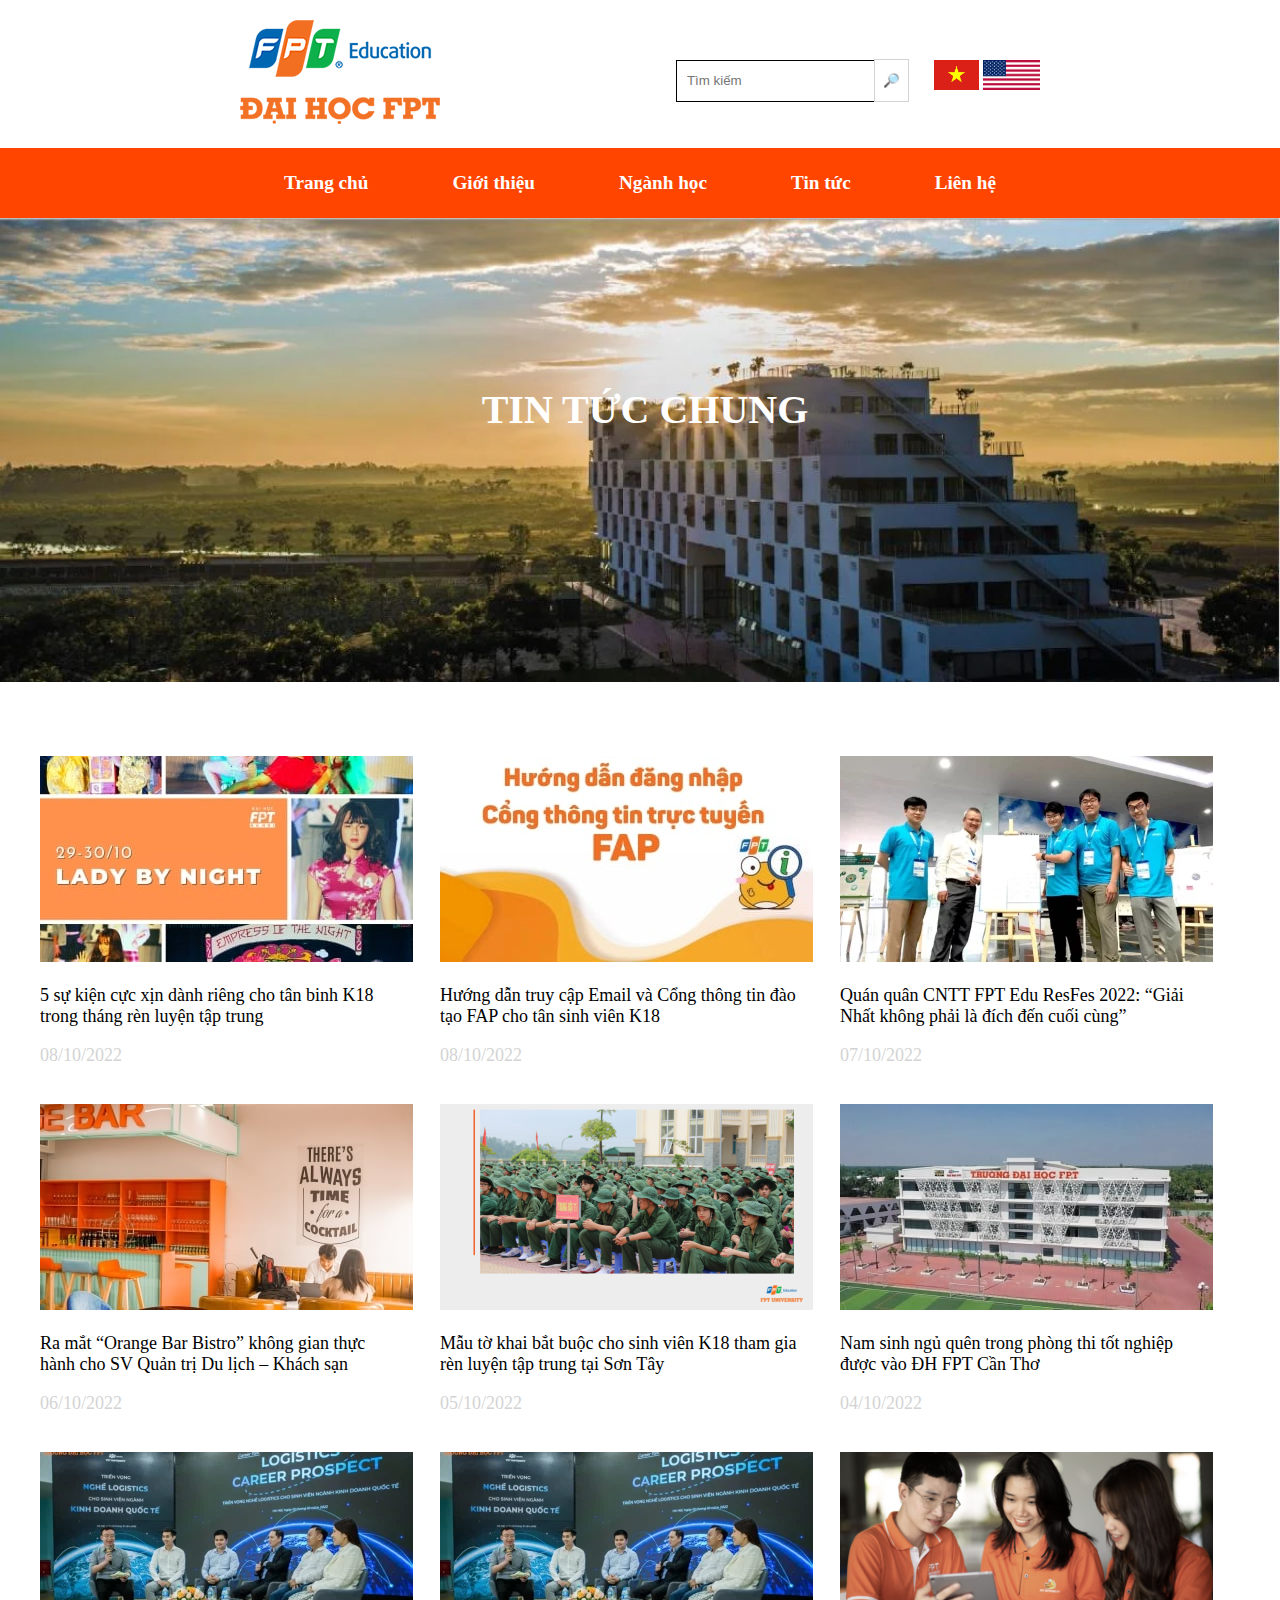
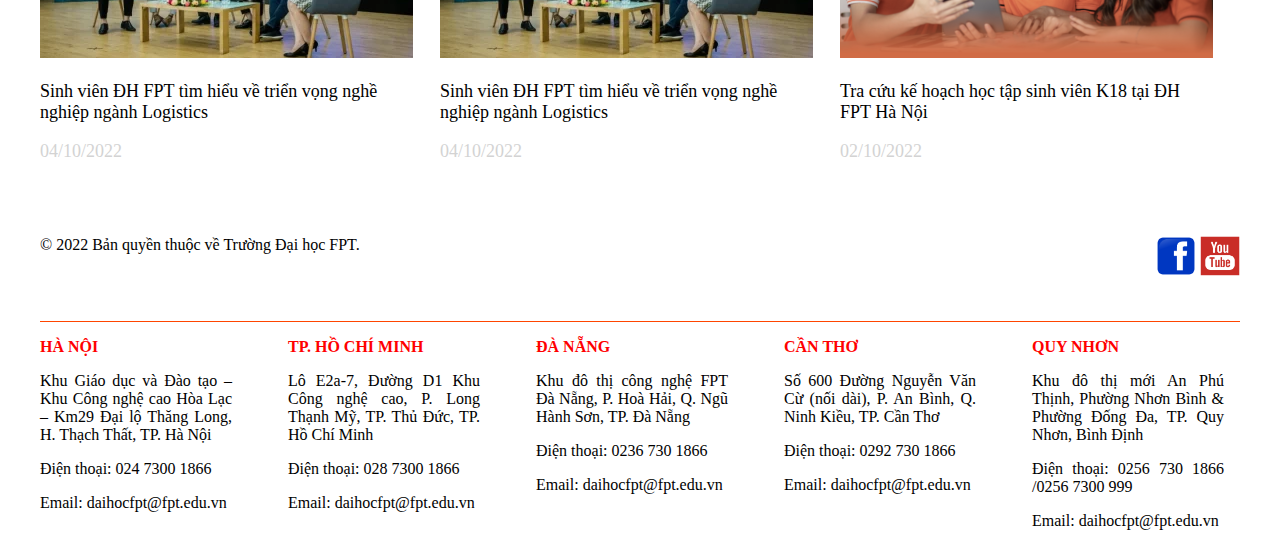
<file: tintuc.html>
<!DOCTYPE html>
<html lang="en">

<head>
    <meta charset="UTF-8">
    <meta http-equiv="X-UA-Compatible" content="IE=edge">
    <meta name="viewport" content="width=device-width, initial-scale=1.0">
    <title>Tin tức chung - Trường Đại học FPT</title>
    <link rel="stylesheet" href="css/style.css">
    <link rel="stylesheet" href="css/tin-tuc.css">
</head>

<body>
    <header>
        <div class="header">
            <img class="logo" src="images/logo.png" alt="">
            <div class="header-right">
                <div class="header-right-right">
                    <img src="images/vn.png" alt="">
                    <img src="images/us.png" alt="">
                </div>
                <form class="header-right" action="">
                    <input class="tim-kiem" type="text" placeholder="Tìm kiếm">
                    <button class="nut-tim-kỉem">🔎</button>
                </form>
            </div>
        </div>
    </header>
    <nav class="menu">
        <ul>
            <li><a href="index.html">Trang chủ</a></li>
            <li><a href="gttapdoanfpt.html">Giới thiệu</a></li>
            <li>
                <a href="nganhdaotao.html">Ngành học</a>
                <ul>
                    <li><a href="nganhhoc.html">Công nghệ thông tin</a></li>
                    <li><a href="nganhhoc.html">Quản trị kinh doanh</a></li>
                    <li><a href="nganhhoc.html">Ngôn ngữ Anh</a></li>
                    <li><a href="nganhhoc.html">Ngôn ngữ Nhật</a></li>
                    <li><a href="nganhhoc.html">Ngôn ngữ Hàn Quốc</a></li>
                </ul>
            </li>
            <li><a href="tintuc.html">Tin tức</a></li>
            <li><a href="contact.html">Liên hệ</a></li>
        </ul>
    </nav>
    <img class="banner-contact" src="images/header.webp" alt="">
    <div class="contact-title">TIN TỨC CHUNG</div>
    <article>
        <div class="frame">
            <div class="h1">
                <div class="tintuc1">
                    <a href="tin-tuc-chi-tiet.html">
                        <img src="images/tin-tuc-chung1.webp" alt="">
                    <p>5 sự kiện cực xịn dành riêng cho tân binh K18 trong tháng rèn luyện tập trung</p>
                    <p class="ngay">08/10/2022</p>
                    </a>
                    
                </div>
                <div class="tintuc2">
                    <a href="tin-tuc-chi-tiet.html">
                        <img src="images/tin-tuc-chung2.webp" alt="">
                    <p>Hướng dẫn truy cập Email và Cổng thông tin đào tạo FAP cho tân sinh viên K18</p>
                    <p class="ngay">08/10/2022</p>
                    </a>
                    
                </div>
                <div class="tintuc3">
                    <a href="tin-tuc-chi-tiet.html">
                        <img src="images/tin-tuc-chung3.webp" alt="">
                    <p>Quán quân CNTT FPT Edu ResFes 2022: “Giải Nhất không phải là đích đến cuối cùng”</p>
                    <p class="ngay">07/10/2022</p>
                    </a>
                </div>
                <div class="h1">
                    <div class="tintuc1">
                        <a href="tin-tuc-chi-tiet.html">
                            <img src="images/tin-tuc-chung4.webp" alt="">
                        <p>Ra mắt “Orange Bar Bistro” không gian thực hành cho SV Quản trị Du lịch – Khách sạn</p>
                        <p class="ngay">06/10/2022</p>
                        </a>
                        
                    </div>
                    <div class="tintuc2">
                        <a href="tin-tuc-chi-tiet.html">
                            <img src="images/tin-tuc-chung5.webp" alt="">
                        <p>Mẫu tờ khai bắt buộc cho sinh viên K18 tham gia rèn luyện tập trung tại Sơn Tây</p>
                        <p class="ngay">05/10/2022</p>
                        </a>
                        
                    </div>
                    <div class="tintuc3">
                        <a href="tin-tuc-chi-tiet.html">
                            <img src="images/tin-tuc-chung6.webp" alt="">
                        <p>Nam sinh ngủ quên trong phòng thi tốt nghiệp được vào ĐH FPT Cần Thơ</p>
                        <p class="ngay">04/10/2022</p>
                        </a>
                    </div>
                    <div class="h1">
                        <div class="tintuc1">
                            <a href="tin-tuc-chi-tiet.html">
                                <img src="images/tin-tuc-chung7.webp" alt="">
                            <p>Sinh viên ĐH FPT tìm hiểu về triển vọng nghề nghiệp ngành Logistics</p>
                            <p class="ngay">04/10/2022</p>
                            </a>
                            
                        </div>
                        <div class="tintuc2">
                            <a href="tin-tuc-chi-tiet.html">
                                <img src="images/tin-tuc-chung8.webp" alt="">
                            <p>Sinh viên ĐH FPT tìm hiểu về triển vọng nghề nghiệp ngành Logistics</p>
                            <p class="ngay">04/10/2022</p>
                            </a>
                            
                        </div>
                        <div class="tintuc3">
                            <a href="tin-tuc-chi-tiet.html">
                                <img src="images/tin-tuc-chung9.webp" alt="">
                            <p>Tra cứu kế hoạch học tập sinh viên K18 tại ĐH FPT Hà Nội</p>
                            <p class="ngay">02/10/2022</p>
                            </a>
                        </div>
            </div>
    </article>
    <footer>
        <div class="footer-top">
            <p class="copyright">© 2022 Bản quyền thuộc về Trường Đại học FPT.</p>
            <p class="facebook">
                <a href="https://www.facebook.com/daihocfpt"><img src="images/facebook-logo-3.png" alt=""></a>
                <a href="https://www.youtube.com/channel/UC4vAAvyjYMpirmYayY4_lHQ/featured"><img src="images/youtube-logo-icon-vector-27990510.jpg " alt=""></a>
            </p>
        </div>
        <div class="col-1">
            <p class="cs">HÀ NỘI</p>
            <p>Khu Giáo dục và Đào tạo – Khu Công nghệ cao Hòa Lạc – Km29 Đại lộ Thăng Long, H. Thạch Thất, TP. Hà Nội
            </p>

            <p>Điện thoại: 024 7300 1866</p>

            <p>Email: daihocfpt@fpt.edu.vn</p>
        </div>
        <div class="col-2">
            <p class="cs">TP. HỒ CHÍ MINH</p>
            <p>Lô E2a-7, Đường D1 Khu Công nghệ cao, P. Long Thạnh Mỹ, TP. Thủ Đức, TP. Hồ Chí Minh</p>

            <p>Điện thoại: 028 7300 1866</p>

            <p>Email: daihocfpt@fpt.edu.vn</p>
        </div>
        <div class="col-3">
            <p class="cs">ĐÀ NẴNG</p>
            <p>Khu đô thị công nghệ FPT Đà Nẵng, P. Hoà Hải, Q. Ngũ Hành Sơn, TP. Đà Nẵng</p>

            <p>Điện thoại: 0236 730 1866</p>

            <p>Email: daihocfpt@fpt.edu.vn</p>
        </div>
        <div class="col-4">
            <p class="cs">CẦN THƠ</p>
            <p>Số 600 Đường Nguyễn Văn Cừ (nối dài), P. An Bình, Q. Ninh Kiều, TP. Cần Thơ</p>

            <p>Điện thoại: 0292 730 1866</p>

            <p>Email: daihocfpt@fpt.edu.vn</p>
        </div>
        <div class="col-5">
            <p class="cs">QUY NHƠN</p>
            <p>Khu đô thị mới An Phú Thịnh, Phường Nhơn Bình & Phường Đống Đa, TP. Quy Nhơn, Bình
                Định</p>

            <p>Điện thoại: 0256 730 1866 /0256 7300 999</p>

            <p>Email: daihocfpt@fpt.edu.vn</p>
        </div>

    </footer>
</body>

</html>
</file>
<file: css/style.css>
body{
    margin: 0px;
}

.header{
    max-width: 800px;
    margin: 0 auto;
    padding: 20px 0;
}

.header-right{
    float: right;
}

.header-right-right{
    float: right;
    margin-left: 25px;
}

.header-right-right>img{
    height: 30px;
    margin-top: 40px;
}

.tim-kiem{
    margin-top: 40px;
    width: 200px;
    padding: 10px 10px;
    border: solid 1px black;
    line-height: 20px;
}

.nut-tim-kỉem{
    background-color: white;
    border: solid 1px lightgray;
    padding: 8px;
    line-height: 25px;
    margin-left: -28px;
}

nav{
    text-align: center;
    background-color: rgba(255, 69, 0, 1);
    padding: 15px;
    
}

nav>a{
    color: white;
    font-weight: bold;
    text-decoration: none;
    padding: 0 15px;
}

.banner{
    max-width: 100%;
}

article{
    min-height: 600px;
}

.info{
    height: 200px;
    background-color: rgba(255, 69, 0, 1);
    margin-top: -4px;
    text-align: center;
    
}

.info-top{
    color: white;
    text-align: center;
    font-size: 26px;
    padding: 30px;
}

.info-bottom{
    max-width: 1000px;
    min-height: 100px;
    margin: 0 auto;
}

.cl{
    width: 15%;
    padding: 20px;
    color: white;
    font-weight: bold;
    float: left;
}

.content-info{
    margin-top: 23px;
    color: black;
    font-size: 10px;
}

.title-info{
    font-size: 30px;
}

.nganhdt{
    text-align: center;
    max-width: 1000px;
    min-height: 250px;
    margin: 0 auto;
}

.coldt{
    width: 15%;
    padding: 20px;
    color: darkblue;
    font-weight: bold;
    float: left;
    text-decoration: none;
}

.coldt:hover{
    color: lightcoral;
}



.coldt>img{
    width: 100%;
}

footer{
    max-width: 1200px;
    min-height: 300px;
    margin: 0 auto;
}

footer div{
    float: left;
}

.col-1, .col-2, .col-3, .col-4{
    width: 16%;
    text-align: justify;
    margin-right: 56px;
}



.col-5{
    width: 16%;
    text-align: justify;
}

.footer-top{
    border-bottom: 1px solid orangered;
    margin-right: 20px;
    padding-bottom: 25px;
    
    width: 100%;
}

.copyright{
    width: 50%;
    float: left;
}

.facebook{
    width: 50%;
    float: left;
    text-align: right;
}

.facebook img{
    width: 40px;
}

.cs{
    color: red;
    font-weight: bold;
}


.menu>ul>li{
    display:inline-block;
    position: relative;
}

.menu>ul>li>a{
    display:block;
    text-decoration: none;
    font-size: larger;
    font-weight: bold;
    color: white;
    padding: 0 40px;
    line-height: 40px;
}

.menu>ul{
    padding: 0px;
    margin: 0px;
    list-style: none;
    border-radius: 3px;
    background-color: orangered;
    text-align: center;
}


.menu>ul>li>a:hover{
    color:yellow;
}

.menu ul ul{
    position:absolute;
    display:none;
    padding: 0px;
    margin: 0px;
    list-style: none;
    border-radius: 3px;
    width: 200px;
    background-color: white;
    box-shadow: 0 0 1px gray; 
}

.menu ul ul a{
    display:block;
    line-height: 30px;
    color: black;
    text-decoration: none;
    font-size: larger;
    padding: 0 10px;
    text-align: left;
}

.menu ul ul a:hover{
    background-color: #ddd;
    color: black;
}

.menu>ul>li:hover>ul{
    color:yellow;
    display:block;
}

.tin-tuc-chu{
    max-width: 1100px;
    margin: 0 auto;
    padding: 20px 0;
    min-height: 850px;
    margin-top: 20px;

}

.tin{
    width: 1100px;
}
.tin>div{
    float: left;
    
}

.tin-tuc-chu>h2{
    text-align: center;
}

.tin-tuc-trai{
    width: 70%;
    min-height: 600px;
}

.tin-tuc-trai>.h>div{
    float: left;
    width: 47%;
}

.tin-tuc-trai .h .tintuc1{
    margin-right: 25px;
}

.h a{
    text-decoration: none;
    color: black;
    font-size: 18px;
}

.h a .ngay{
    color: lightgrey;
}

.h a:hover{
    text-decoration: none;
    color: red;
}

.tin-tuc-phai{
    width: 30%;
    background-color: lightgray;
    min-height: 600px;
}

.tin-phai{
    margin: 10px;
    padding-bottom: 20px;
    border-bottom: solid 1px black;
}

.tin-phai a{
    text-decoration: none;
    color: black; 
    font-size: 16px;
}

.tin-phai a span{
    text-decoration: none;
    color: red; 
}

.tin-phai a:hover{
    text-decoration: underline;
    color: black; 
}

.intro{
    width: 1200px;
    margin: 0 auto;
}
</file>
<file: css/contact.css>
.contact-info{
    max-width: 1000px;
    margin: 0 auto;
    padding: 20px 0;
    min-height: 800px;
}

.contact-info>div{
    float: left;
}

.address{
    width: 60%;
}

.map{
    width: 40%;
    margin-top: 40px;
}

.map iframe{
    height: 120px;
    margin-top: 25px;
}


.banner-contact{
    width: 100%;
}

.contact-title{
    Position:absolute;
    text-align: center;
    margin-top: -350px;
    color:white;
    font-weight: bold;
    font-variant:small-caps; 
    font-size: 40px;
    padding: 50px 5px;
    width: 100%;
}

.form-contact{
    max-width: 1000px;
    margin: 0 auto;
    padding: 20px 0;
}

.form-group{
    padding: 10px;
}

.form-group input{
    width: 100%;
    padding: 10px;
}

.form-group button{
    background-color: orangered;
    color: white;
    padding: 10px 15px;
    border: 1px solid orangered;
    border-radius: 5px;
    font-weight: bold;
}
.form-group label{
    font-weight: bold;
    padding-bottom: 5px;
}

.form-group>.name,.email,.sdt, .nd{
    
    padding-bottom: 15px;
}
</file>
<file: css/gttapdoanfpt.css>
.contact-info{
    max-width: 1000px;
    margin: 0 auto;
    padding: 20px 0;
}

.banner-contact{
    width: 100%;
}

.contact-title{
    Position:absolute;
    text-align: center;
    margin-top: -350px;
    color:white;
    font-weight: bold;
    font-variant:small-caps; 
    font-size: 40px;
    padding: 50px 5px;
    width: 100%;
}

.frame{
    max-width: 900px;
    margin: 0 auto;
    padding: 20px 0;
}

.noidung{
    margin-bottom: 15px;
}

.noidung>ul{
    margin-left: -20px;
}

.noidungcen{
    text-align: center;
}
</file>
<file: css/chuyen-nganh.css>
.contact-info {
    max-width: 1000px;
    margin: 0 auto;
    padding: 20px 0;
}

.banner-contact {
    width: 100%;
}

.contact-title {
    Position: absolute;
    text-align: center;
    margin-top: -350px;
    color: white;
    font-weight: bold;
    font-variant: small-caps;
    font-size: 40px;
    padding: 50px 5px;
    width: 100%;
}

.frame {
    max-width: 900px;
    margin: 0 auto;
    padding: 20px 0;
    min-height: 300px;
}

.title {
    background-color: orangered;
    color: white;
    font-weight: bold;
    margin-bottom: 50px;
    text-align: center;
    padding: 9px;
}

.noidung {
    margin-bottom: 15px;
}

.noidung>span {
    font-weight: bold;
}

.noidungcen {
    text-align: center;

}

.table {
    width: 900px;

}

ul {
    margin-left: -20px;
}

.col1 {
    width: 10%;
}

.col2 {
    width: 30%;
}

form>h1{
    text-align: center;
    font-size: 38px;
    font-weight: bold;
}

.form-group {
    width: 45%;
    margin-right: 45px;
    margin-bottom: 20px;
}

form>.form-group {
    float: left;
}

.form-group>input {
    width: 100%;
    padding: 5px;
    margin-top: 10px;
}

.form-group>select {
    width: 100%;
    padding: 5px;
    margin-top: 10px;
}

.form-control1 {
    width: 200px;
}

.form-control1 .dangky {
    color: white;
    background-color: orangered;
    font-weight: bold;
    border: 1px solid orangered;
    border-radius: 3px;
    padding: 10px;
    text-align: left;
    margin-bottom: 15px;
}

.form-control2 button{
    width: 100%;
    color: white;
    background-color: orangered;
    
    border: 1px solid orangered;
    border-radius: 3px;
    padding: 10px;
    text-align: left;
    margin-bottom: 15px;
    text-align: center;
}

.form-control3{
    text-align: center;
}

.form-control3 button{
    width: 30%;
    margin: 0 auto;
    color: orangered;
    background-color: white;
    border: 1px solid orangered;
    border-radius: 3px;
    padding: 20px 10px;
    text-align: left;
    margin-bottom: 15px;
    margin-top: 20px;
    text-align: center;
}

.form-control3 button:hover{
    color: white;
    background-color: orangered;
}
</file>
<file: css/nganhdaotao.css>
.frame{
    width: 1200px;
    margin: 0 auto;
    min-height: 1200px;
}

h1{
    text-align: center;
    font-weight: bold;
    font-size: 38px;
    color: orangered;
}

.nganh2{
    width: 800px;
    margin: 0 auto;
    text-align: center;
}

.nganh2>div{
    float: left;
    width: 45%;
}

.nganh2>div>a{
    text-decoration: none;
}

.nganh2 img{
    width: 100%;
}

.nganhCNTT{
    margin-right: 80px;
}

.nganh3{
    width: 1200px;
    margin: 0 auto;
    text-align: center;
}

.nganh3>div{
    float: left;
    width: 30%;
}

.nganh3 img{
    width: 100%;
}

.nganh3>div>a{
    text-decoration: none;
}

.nganhNNA, .nganhNNN{
    margin-right: 60px;
}
.video{
    width: 1200px;
}

.video iframe{
    width: 100%;
    min-height: 550px;
}
</file>
<file: css/nganhhoc.css>
.contact-info{
    max-width: 1000px;
    margin: 0 auto;
    padding: 20px 0;
}

.banner-contact{
    width: 100%;
}

.contact-title{
    Position:absolute;
    text-align: center;
    margin-top: -350px;
    color:white;
    font-weight: bold;
    font-variant:small-caps; 
    font-size: 40px;
    padding: 50px 5px;
    width: 100%;
}

.frame{
    max-width: 900px;
    margin: 0 auto;
    padding: 20px 0;
}

.title{
    background-color: orangered;
    color: white;
    font-weight: bold;
    margin-bottom: 50px;
    text-align: center;
    padding: 9px ;
}

.noidung{
    margin-bottom: 15px;
}

.noidung>span{
    font-weight: bold;
}

.noidungcen{
    text-align: center;

}

.cac-chuyen-nganh{
    text-align: center;
    color: orangered;
    
}

.chuyen-nganh{
    width: 900px;
    margin-bottom: 20px;
    border: solid 1px orangered;
    padding: 15px 330px;
    text-decoration: none;
    color: orangered;
    border-radius: 5px;
}

.chuyen-nganh4:hover, .chuyen-nganh5:hover, .chuyen-nganh:hover, .chuyen-nganh3:hover{
    background-color: orangered;
    color: white;
}

.cac-chuyen-nganh div{
    margin-bottom: 50px;
}

.chuyen-nganh5{
    margin-bottom: 20px;
    border: solid 1px orangered;
    padding: 15px 228px;
    text-decoration: none;
    color: orangered;
    border-radius: 5px;
}

.chuyen-nganh4{
    margin-bottom: 20px;
    border: solid 1px orangered;
    padding: 15px 336px;
    text-decoration: none;
    color: orangered;
    border-radius: 5px;
}

.chuyen-nganh3{
    margin-bottom: 20px;
    border: solid 1px orangered;
    padding: 15px 326px;
    text-decoration: none;
    color: orangered;
    border-radius: 5px;
}
</file>
<file: css/tin-tuc-chi-tiet.css>
.contact-info{
    max-width: 1000px;
    margin: 0 auto;
    padding: 20px 0;
}

.banner-contact{
    width: 100%;
}

.contact-title{
    Position:absolute;
    text-align: center;
    margin-top: -350px;
    color:white;
    font-weight: bold;
    font-variant:small-caps; 
    font-size: 40px;
    padding: 50px 5px;
    width: 100%;
}

.frame{
    max-width: 1200px;
    margin: 0 auto;
    padding: 50px 0;
    min-height: 1200px;
}

.left{
    width: 78%;
    float: left;
    margin-right: 22px;
}

.right{
    width: 20%;
    float: left;
}

.left h1{
    font-size: 34px;
}

.right img{
    width: 100%;
}

.left .tg{
    color: lightgrey;
}

.noidung{
    margin-bottom: 15px;
    text-align: justify;
}

.noidungcen{
    text-align: center;
    margin-bottom: 15px;
}
</file>
<file: css/tin-tuc.css>
.contact-info{
    max-width: 1000px;
    margin: 0 auto;
    padding: 20px 0;
}

.banner-contact{
    width: 100%;
}

.contact-title{
    Position:absolute;
    text-align: center;
    margin-top: -350px;
    color:white;
    font-weight: bold;
    font-variant:small-caps; 
    font-size: 40px;
    padding: 50px 5px;
    width: 100%;
}

.frame{
    max-width: 1200px;
    margin: 0 auto;
    padding: 50px 0;
}

.h1{
    max-width: 1200px;
    min-height: 300px;
    margin: 20px auto;
}

.h1>div{
    float: left;
}

.tintuc1, .tintuc2, .tintuc3{
    width: 30%;
    margin-right: 40px;
}

.tintuc2{
    width: 30%;
}

.tintuc3{
    width: 30%;
}

.tintuc1 a, .tintuc2 a, .tintuc3 a{
    text-decoration: none;
    font-size: 18px;
    color: black;
}

.tintuc1 a:hover, .tintuc2 a:hover, .tintuc3 a:hover{
    text-decoration: none;
    font-size: 18px;
    color: red;
}

.tintuc1 a .ngay, .tintuc2 a .ngay, .tintuc3 a .ngay{
    color: rgb(211, 211, 211);
}
</file>
